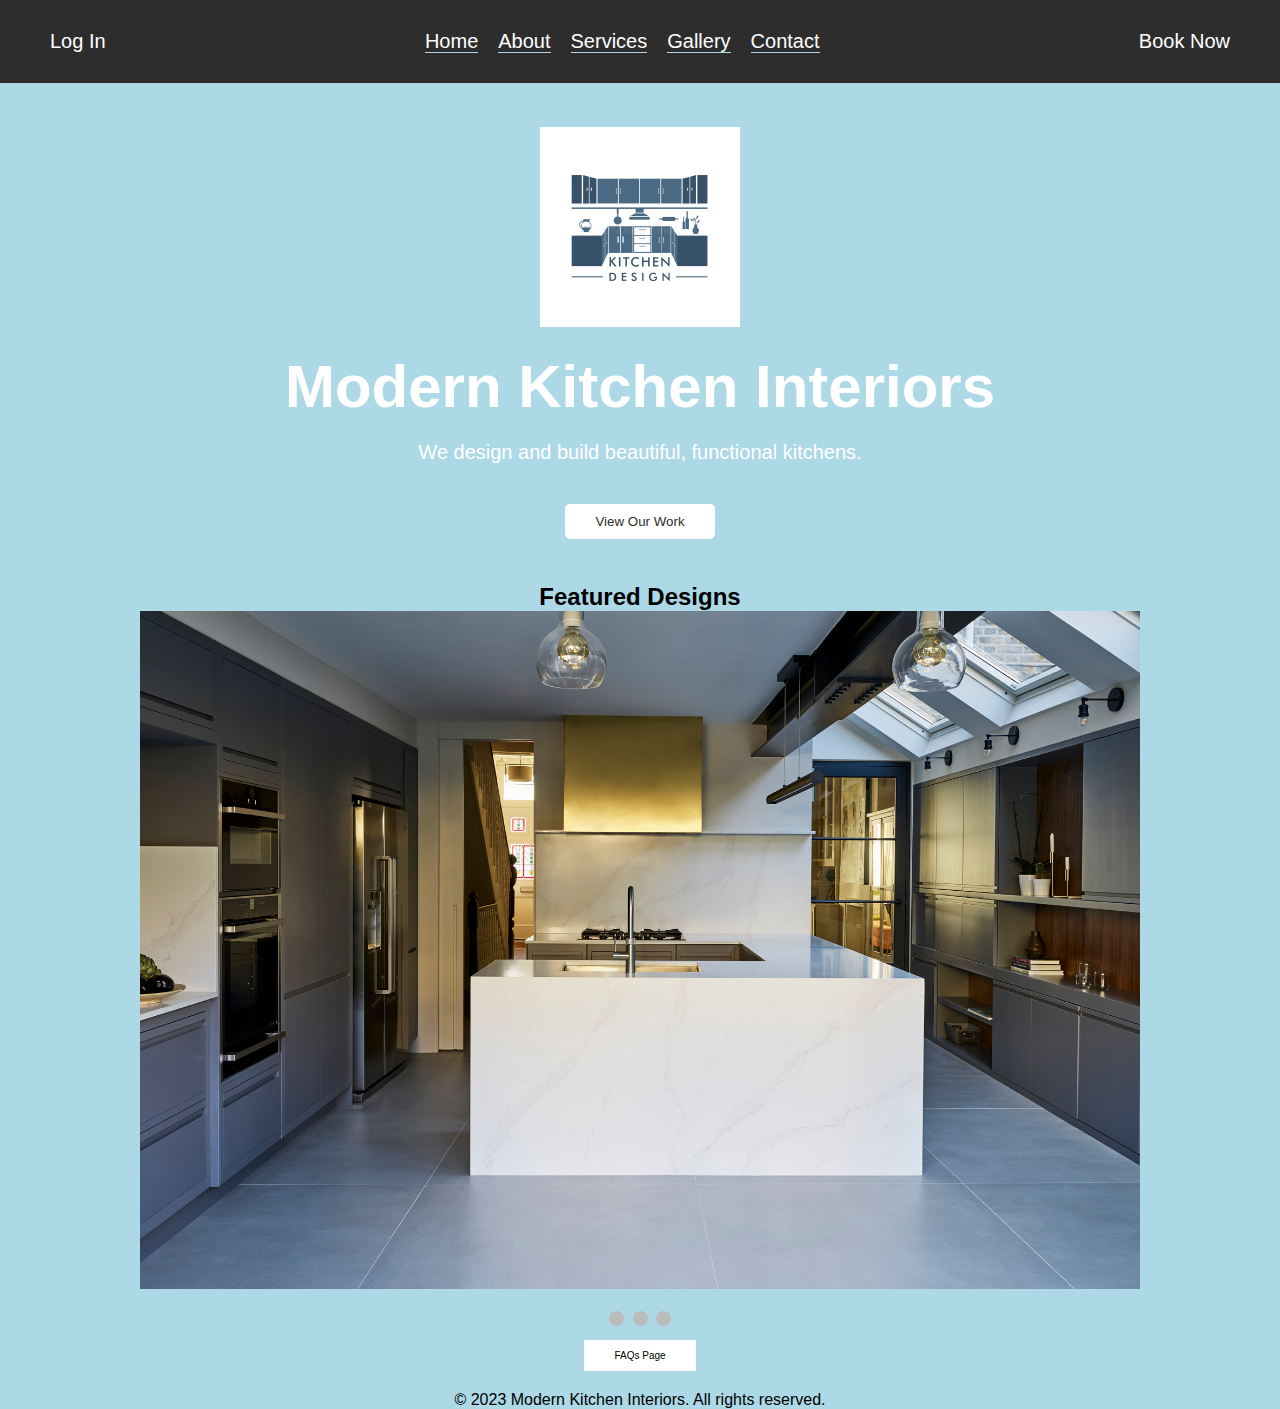
<file: index.html>
<!DOCTYPE html>
<html>
  <head>
    <style>
        
    </style>
    <link rel="shortcut icon" type="image/png" sizes="32x32" href="favicon_io_/favicon-32x32.png">
    <title>Modern Kitchen Interiors</title>
    <meta charset="UTF-8">
    <meta name="viewport" content="width=device-width, initial-scale=1.0">
    <link rel="stylesheet" href="styles.css">
  </head>
  <body>
    <header>
      <a href="login.html">
        <button class="submit" title="Log In">Log In</button>
      <nav>
        <ul>
          <li><a href="index.html">Home</a></li>
          <li><a href="about.html">About</a></li>
          <li><a href="services.html">Services</a></li>
          <li><a href="gallery.html">Gallery</a></li>
          <li><a href="contact.html">Contact</a></li>
        </ul>     
      </nav>
      <a href="bookings.html">
        <button class="submit" title="Book Now">Book Now</button>
    </a>                
    </header>
    
    <main>
      <section id="hero">
        <img src="LOGO.jpeg" width="200px" height="200px">
        <h1>Modern Kitchen Interiors</h1>
        <p>We design and build beautiful, functional kitchens.</p>
        <a href="gallery.html">
            <button class="submit" title="View Our Work">View Our Work</button>
        </a>
          
      </section>
      
      
      
      <section id="Featured">
        <h2>Featured Designs</h2>
        <!-- Slideshow container -->
<div class="slideshow-container">

  <!-- Full-width images with number and caption text -->
  <div class="mySlides fade">
    <div class="numbertext">1 / 3</div>
    <img src="Kitchen-3.jpeg" style="width: 100%;">
    
  </div>

  <div class="mySlides fade">
    <div class="numbertext">2 / 3</div>
    <img src="Kitchen-4.jpeg" style="width: 100%">
  
  </div>

  <div class="mySlides fade">
    <div class="numbertext">3 / 3</div>
    <img src="Kitchen-5.jpeg" style="width: 100%">
    
  </div>

</div>
<br>

<!-- The dots/circles -->
<div style="text-align:center">
  <span class="dot" onclick="currentSlide(1)"></span>
  <span class="dot" onclick="currentSlide(2)"></span>
  <span class="dot" onclick="currentSlide(3)"></span>
</div>

<script>
  let slideIndex = 0;
  showSlides();
  
  function showSlides() {
    let i;
    let slides = document.getElementsByClassName("mySlides");
    let dots = document.getElementsByClassName("dot");
    for (i = 0; i < slides.length; i++) {
      slides[i].style.display = "none";  
    }
    slideIndex++;
    if (slideIndex > slides.length) {slideIndex = 1}    
    for (i = 0; i < dots.length; i++) {
      dots[i].className = dots[i].className.replace(" active", "");
    }
    slides[slideIndex-1].style.display = "block";  
    dots[slideIndex-1].className += " active";
    setTimeout(showSlides, 2000); // Change image every 2 seconds
  }
  </script>
      </section>

      
      
    </main>
    
    <footer>
      <a href="faqs.html">
        <button class="submit" title="Book Now">FAQs Page</button>
    </a>  
    <p>&copy; 2023 Modern Kitchen Interiors. All rights reserved.</p>
    </footer>
  </body>
</html>
</file>
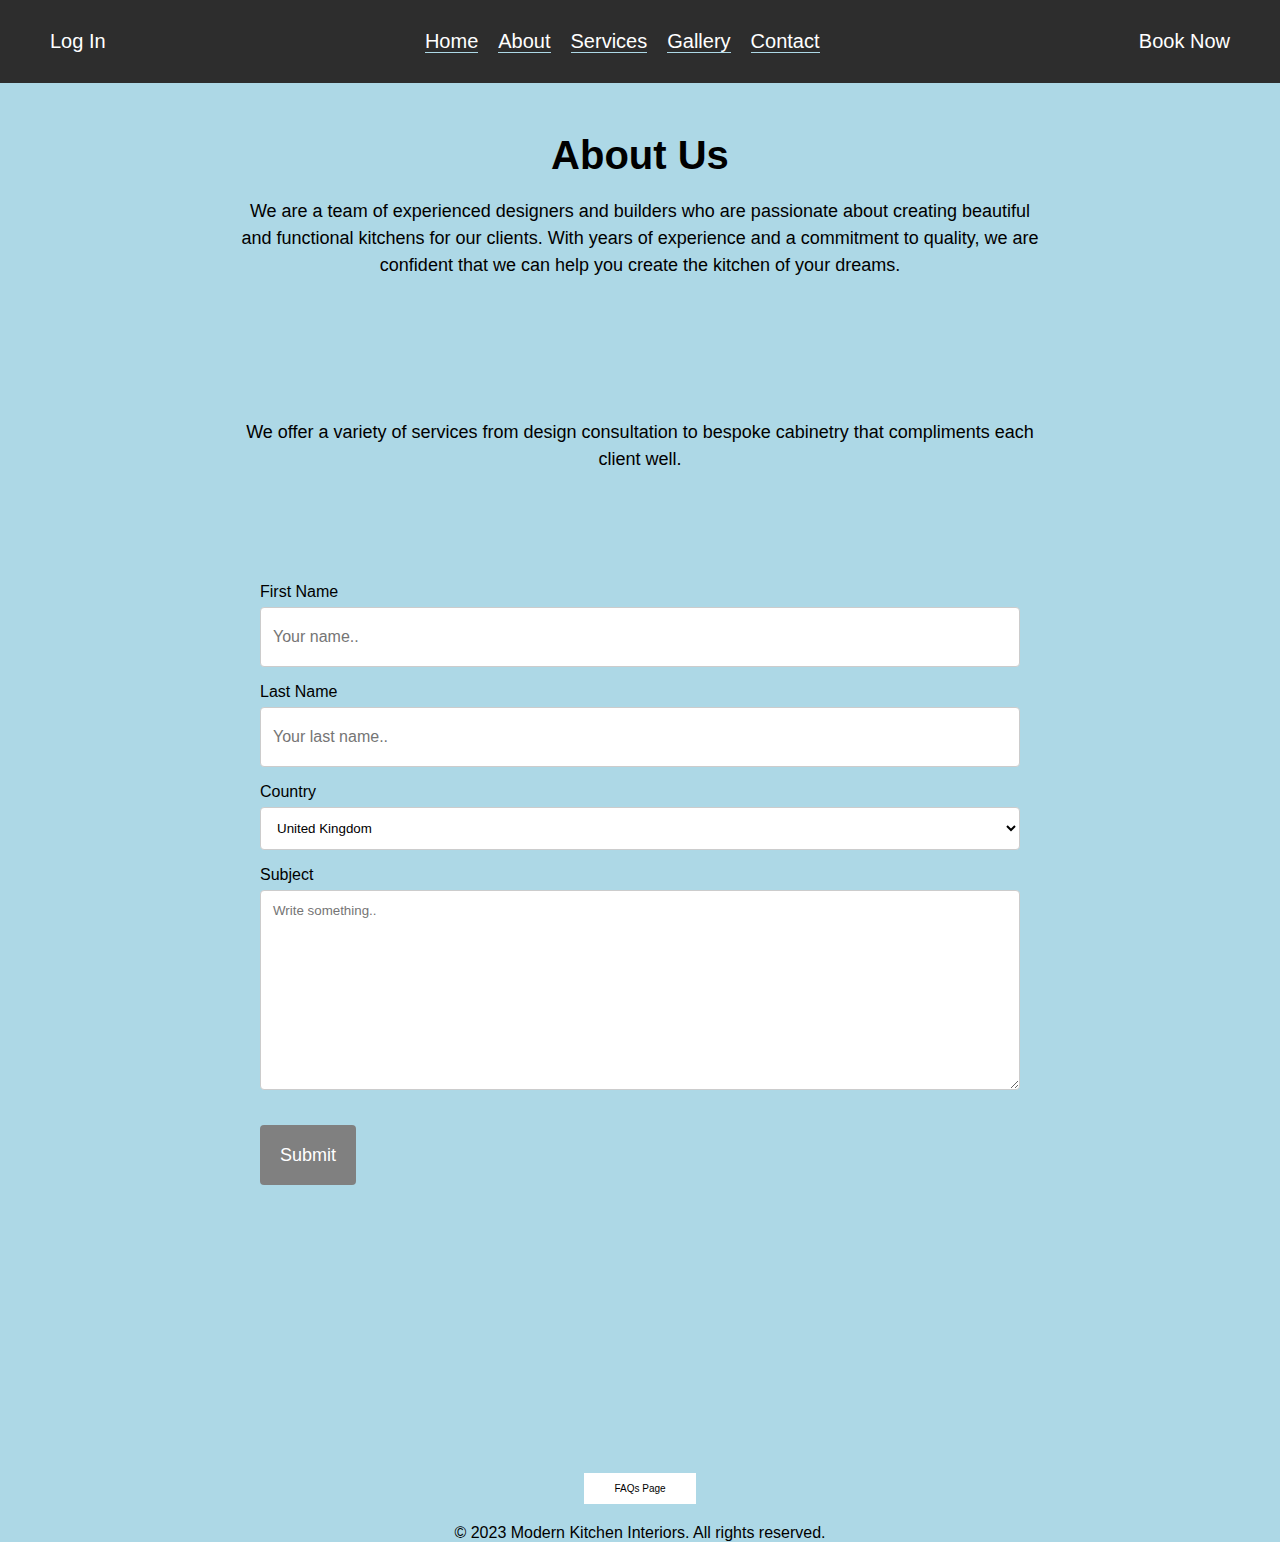
<file: about.html>
<!DOCTYPE html>
<html>
  <head>
    <link rel="shortcut icon" type="image/png" sizes="32x32" href="favicon_io_/favicon-32x32.png">
    <title>Modern Kitchen Interiors</title>
    <meta charset="UTF-8">
    <meta name="viewport" content="width=device-width, initial-scale=1.0">
    <link rel="stylesheet" href="styles.css">
  </head>
  <body>
    <header>
      <a href="login.html">
        <button class="submit" title="Log In">Log In</button>
      <nav>
        <ul>
          <li><a href="index.html">Home</a></li>
          <li><a href="about.html">About</a></li>
          <li><a href="services.html">Services</a></li>
          <li><a href="gallery.html">Gallery</a></li>
          <li><a href="contact.html">Contact</a></li>
        </ul>
      </nav>
      <a href="bookings.html">
        <button class="submit" title="Book Now">Book Now</button>
    </a>   
    </header>
    
    <main>
     
      
      <section id="about">
        <h2>About Us</h2>
        <p>We are a team of experienced designers and builders who are passionate about creating beautiful and functional kitchens for our clients. With years of experience and a commitment to quality, we are confident that we can help you create the kitchen of your dreams.</p>
      </section>

      <section id="about">
        <p>We offer a variety of services from design consultation to bespoke cabinetry that compliments each client well.</p>
      </section>


      
      
      
      <section id="contact">
        <div class="container">
          <form action="form-sub.html">
        
            <label for="fname">First Name</label>
            <input type="text" id="fname" name="firstname" placeholder="Your name..">
        
            <label for="lname">Last Name</label>
            <input type="text" id="lname" name="lastname" placeholder="Your last name..">
        
            <label for="country">Country</label>
            <select id="country" name="country">
              <option value="uk">United Kingdom</option>
              <option value="australia">Australia</option>
              <option value="canada">Canada</option>
            </select>
        
            <label for="subject">Subject</label>
            <textarea id="subject" name="subject" placeholder="Write something.." style="height:200px"></textarea>
        
            <input type="submit" value="Submit">
        
          </form>
        </div>
      </section>
    </main>
    
    <footer>
      <a href="faqs.html">
        <button class="submit" title="Book Now">FAQs Page</button>
    </a>  
    <p>&copy; 2023 Modern Kitchen Interiors. All rights reserved.</p>
    </footer>
  </body>
</html>
</file>
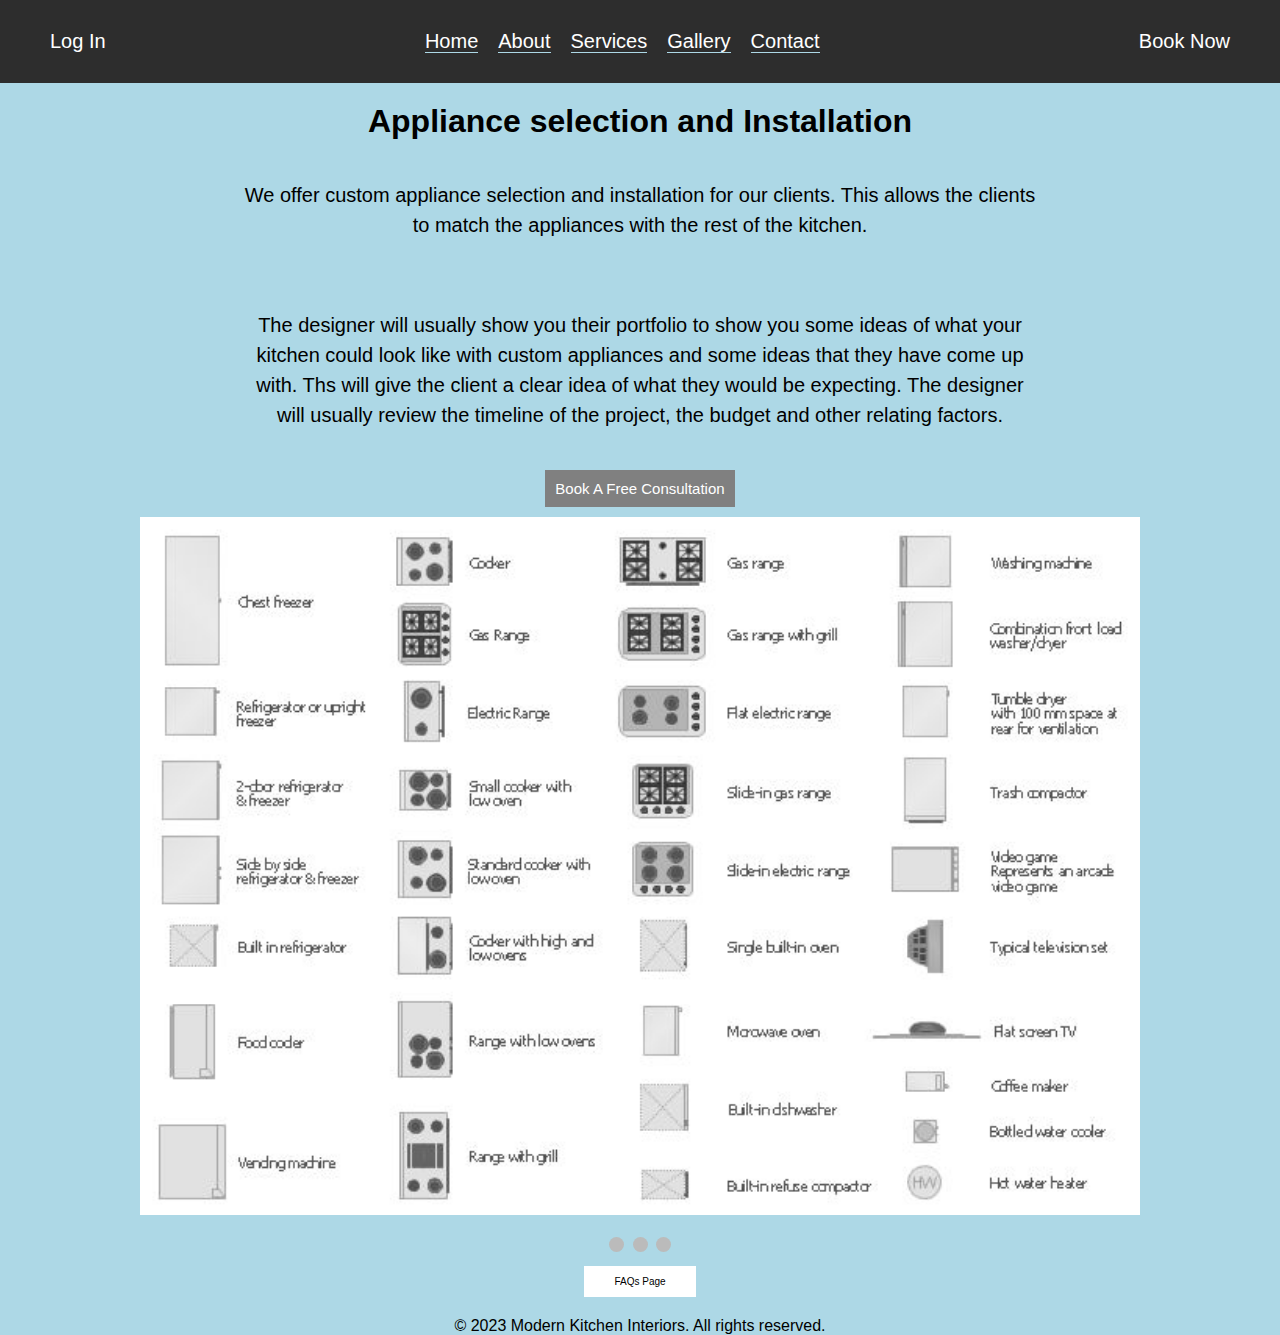
<file: appliance.html>
<!DOCTYPE html>
<html>
  <head>
    <link rel="shortcut icon" type="image/png" sizes="32x32" href="favicon_io_/favicon-32x32.png">
    <style>
        
    </style>
    <link rel="shortcut icon" type="image/png" sizes="32x32" href="favicon_io /favicon-32x32.png">
    <link rel="stylesheet" href="https://cdnjs.cloudflare.com/ajax/libs/fontawesome/5.15.3/css/all.min.css">
    <title>Modern Kitchen Interiors</title>
    <meta charset="UTF-8">
    <meta name="viewport" content="width=device-width, initial-scale=1.0">
    <link rel="stylesheet" href="styles.css">
  </head>
  <body>
    <header>
      <a href="login.html">
        <button class="submit" title="Log In">Log In</button>
      <nav>
        <ul>
          <li><a href="index.html">Home</a></li>
          <li><a href="about.html">About</a></li>
          <li><a href="services.html">Services</a></li>
          <li><a href="gallery.html">Gallery</a></li>
          <li><a href="contact.html">Contact</a></li>
        </ul>     
      </nav>
      <a href="bookings.html">
        <button class="submit" title="Book Now">Book Now</button>
    </a>                
    </header>

  
    
    <main>
       
        <section id="appliance">
            <h1>Appliance selection and Installation</h1>
            <p>We offer custom appliance selection and installation for our clients. This allows the clients to match the appliances with the rest of the kitchen. </p>
            <p><br>The designer will usually show you their portfolio to show you some ideas of what your kitchen could look like with custom appliances and some ideas that they have come up with. Ths will give the client a clear idea of what they would be expecting. The designer will usually review the timeline of the project, the budget and other relating factors. </br></p>

            <a href="bookings.html">
              <button class="submit" title="Book a Free Consultation">Book A Free Consultation</button>
          </a>  

          <section id="Featured-Design">

            <!-- Slideshow container -->
    <div class="slideshow-container">
    
      <!-- Full-width images with number and caption text -->
      <div class="mySlides fade">
        <div class="numbertext">1 / 3</div>
        <img src="featured-design-10.jpg" style="width: 100%;">
        
      </div>
    
      <div class="mySlides fade">
        <div class="numbertext">2 / 3</div>
        <img src="featured-design-11.jpg" style="width: 100%">
      
      </div>
    
      <div class="mySlides fade">
        <div class="numbertext">3 / 3</div>
        <img src="featured-design-12.jpg" style="width: 100%">
        
      </div>
    
    </div>
    <br>
    
    <!-- The dots/circles -->
    <div style="text-align:center">
      <span class="dot" onclick="currentSlide(1)"></span>
      <span class="dot" onclick="currentSlide(2)"></span>
      <span class="dot" onclick="currentSlide(3)"></span>
    </div>
    
    <script>
      let slideIndex = 0;
      showSlides();
      
      function showSlides() {
        let i;
        let slides = document.getElementsByClassName("mySlides");
        let dots = document.getElementsByClassName("dot");
        for (i = 0; i < slides.length; i++) {
          slides[i].style.display = "none";  
        }
        slideIndex++;
        if (slideIndex > slides.length) {slideIndex = 1}    
        for (i = 0; i < dots.length; i++) {
          dots[i].className = dots[i].className.replace(" active", "");
        }
        slides[slideIndex-1].style.display = "block";  
        dots[slideIndex-1].className += " active";
        setTimeout(showSlides, 2000); // Change image every 2 seconds
      }
      </script>
          </section>

      
          
        </section>
        

      
      
      
     

      

      
      
    </main>
    
    <footer>
      <a href="faqs.html">
        <button class="submit" title="Book Now">FAQs Page</button>
    </a>  
    <p>&copy; 2023 Modern Kitchen Interiors. All rights reserved.</p>
    </footer>
  </body>
</html>
</file>
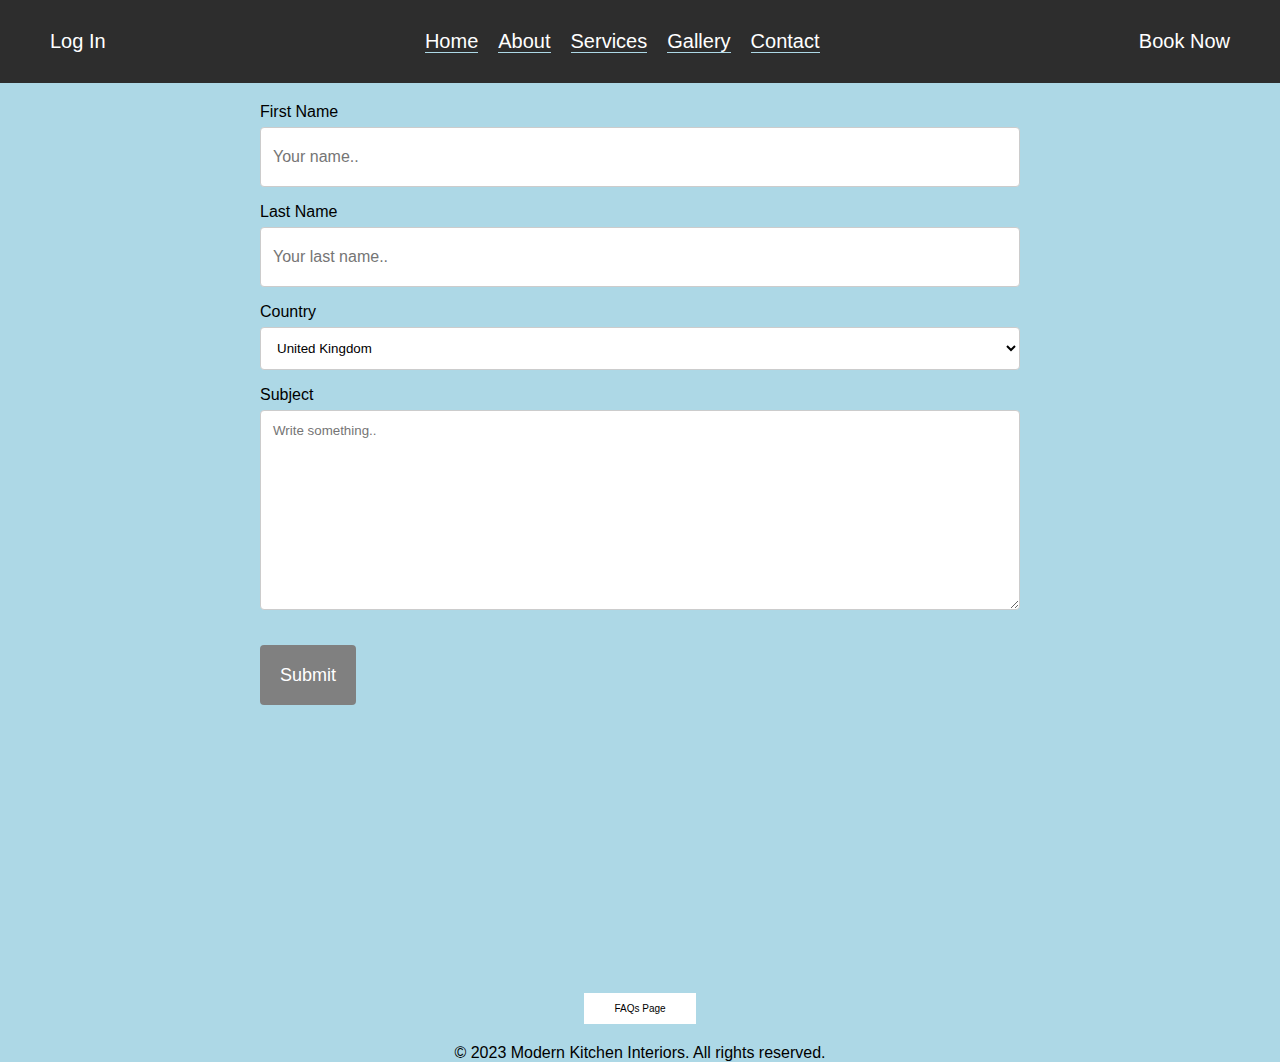
<file: bookings.html>
<!DOCTYPE html>
<html>
  <head>
    <link rel="shortcut icon" type="image/png" sizes="32x32" href="favicon_io_/favicon-32x32.png">
    <title>Modern Kitchen Interiors</title>
    <meta charset="UTF-8">
    <meta name="viewport" content="width=device-width, initial-scale=1.0">
    <link rel="stylesheet" href="styles.css">
  </head>
  <body>
    <header>
      <a href="login.html">
        <button class="submit" title="Log In">Log In</button>
      <nav>
        <ul>
          <li><a href="index.html">Home</a></li>
          <li><a href="about.html">About</a></li>
          <li><a href="services.html">Services</a></li>
          <li><a href="gallery.html">Gallery</a></li>
          <li><a href="contact.html">Contact</a></li>
        </ul>
      </nav>
      <a href="bookings.html">
        <button class="submit" title="Book Now">Book Now</button>
    </a>   
    </header>
    
    <main>
      <section id="contact">
        <div class="container">
          <form action="form-sub.html">
        
            <label for="fname">First Name</label>
            <input type="text" id="fname" name="firstname" placeholder="Your name..">
        
            <label for="lname">Last Name</label>
            <input type="text" id="lname" name="lastname" placeholder="Your last name..">
        
            <label for="country">Country</label>
            <select id="country" name="country">
              <option value="uk">United Kingdom</option>
              <option value="australia">Australia</option>
              <option value="canada">Canada</option>
            </select>
        
            <label for="subject">Subject</label>
            <textarea id="subject" name="subject" placeholder="Write something.." style="height:200px"></textarea>
            
            <input type="submit" value="Submit">
      </section>
    </main>
    
    <footer>
      <a href="faqs.html">
        <button class="submit" title="Book Now">FAQs Page</button>
    </a>    
    <p>&copy; 2023 Modern Kitchen Interiors. All rights reserved.</p>                                                                                                               
    </footer>
  </body>
</html>
</file>
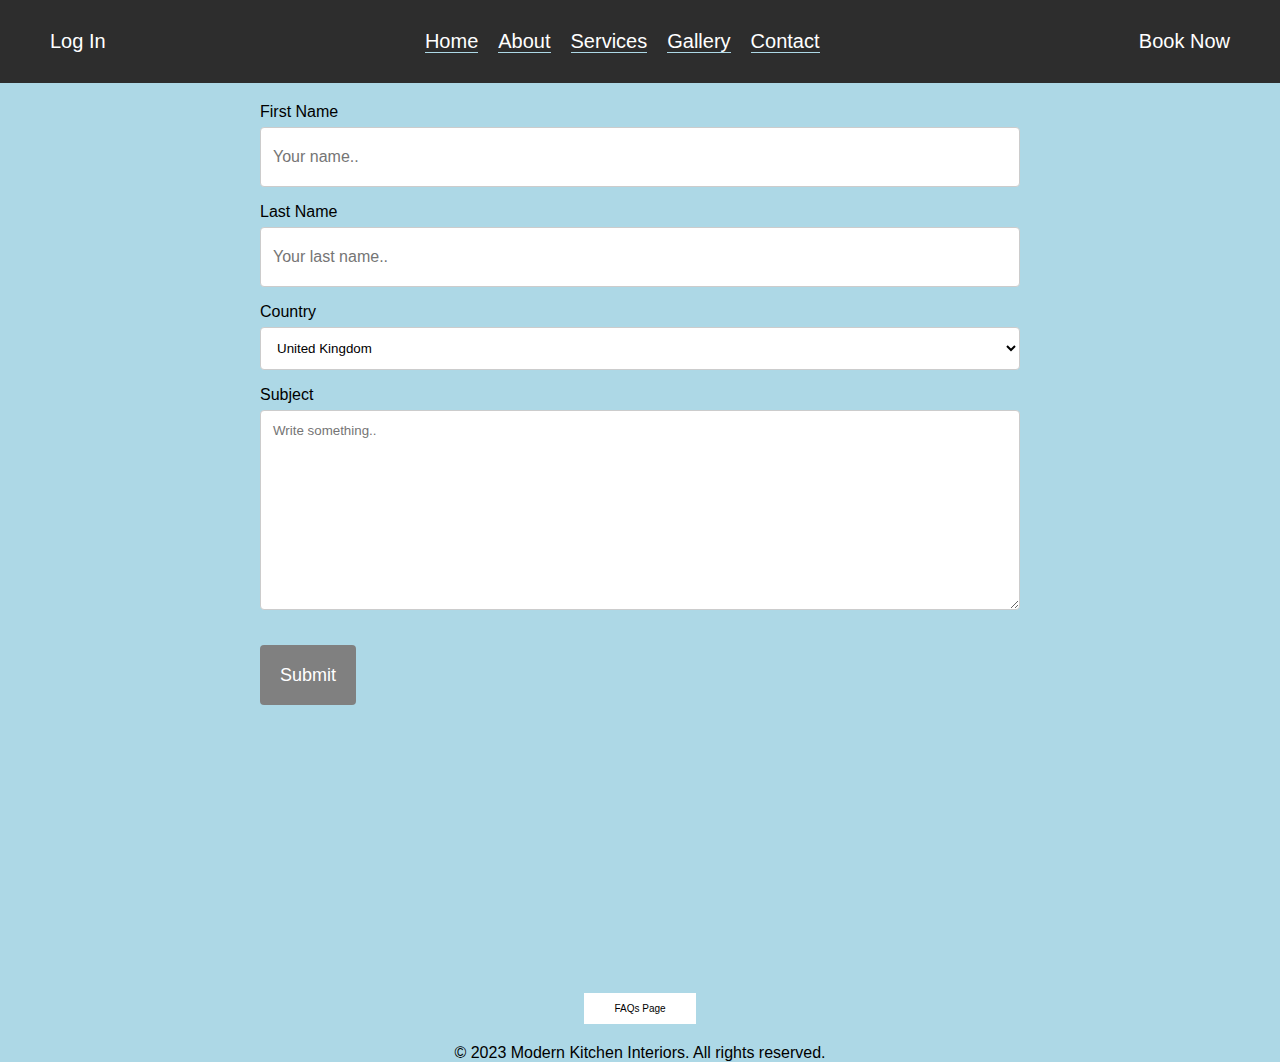
<file: contact.html>
<!DOCTYPE html>
<html>
  <head>
    <link rel="shortcut icon" type="image/png" sizes="32x32" href="favicon_io_/favicon-32x32.png">
    <title>Modern Kitchen Interiors</title>
    <meta charset="UTF-8">
    <meta name="viewport" content="width=device-width, initial-scale=1.0">
    <link rel="stylesheet" href="styles.css">
  </head>
  <body>
    <header>
      <a href="login.html">
        <button class="submit" title="Log In">Log In</button>
      <nav>
        <ul>
          <li><a href="index.html">Home</a></li>
          <li><a href="about.html">About</a></li>
          <li><a href="services.html">Services</a></li>
          <li><a href="gallery.html">Gallery</a></li>
          <li><a href="contact.html">Contact</a></li>
        </ul>     
      </nav>
      <a href="bookings.html">
        <button class="submit" title="Book Now">Book Now</button>
    </a>                
    </header>
    <section id="contact">
      <div class="container">
        <form action="form-sub.html">
      
          <label for="fname">First Name</label>
          <input type="text" id="fname" name="firstname" placeholder="Your name..">
      
          <label for="lname">Last Name</label>
          <input type="text" id="lname" name="lastname" placeholder="Your last name..">
      
          <label for="country">Country</label>
          <select id="country" name="country">
            <option value="uk">United Kingdom</option>
            <option value="australia">Australia</option>
            <option value="canada">Canada</option>
          </select>
      
          <label for="subject">Subject</label>
          <textarea id="subject" name="subject" placeholder="Write something.." style="height:200px"></textarea>
         
          <input type="submit" value="Submit">

      
        </form>
      </div>
    </section>
    
         



    
    <footer>
      <a href="faqs.html">
        <button class="submit" title="Book Now">FAQs Page</button>
    </a>  
    <p>&copy; 2023 Modern Kitchen Interiors. All rights reserved.</p>
    </footer>
  </body>
</html>
</file>
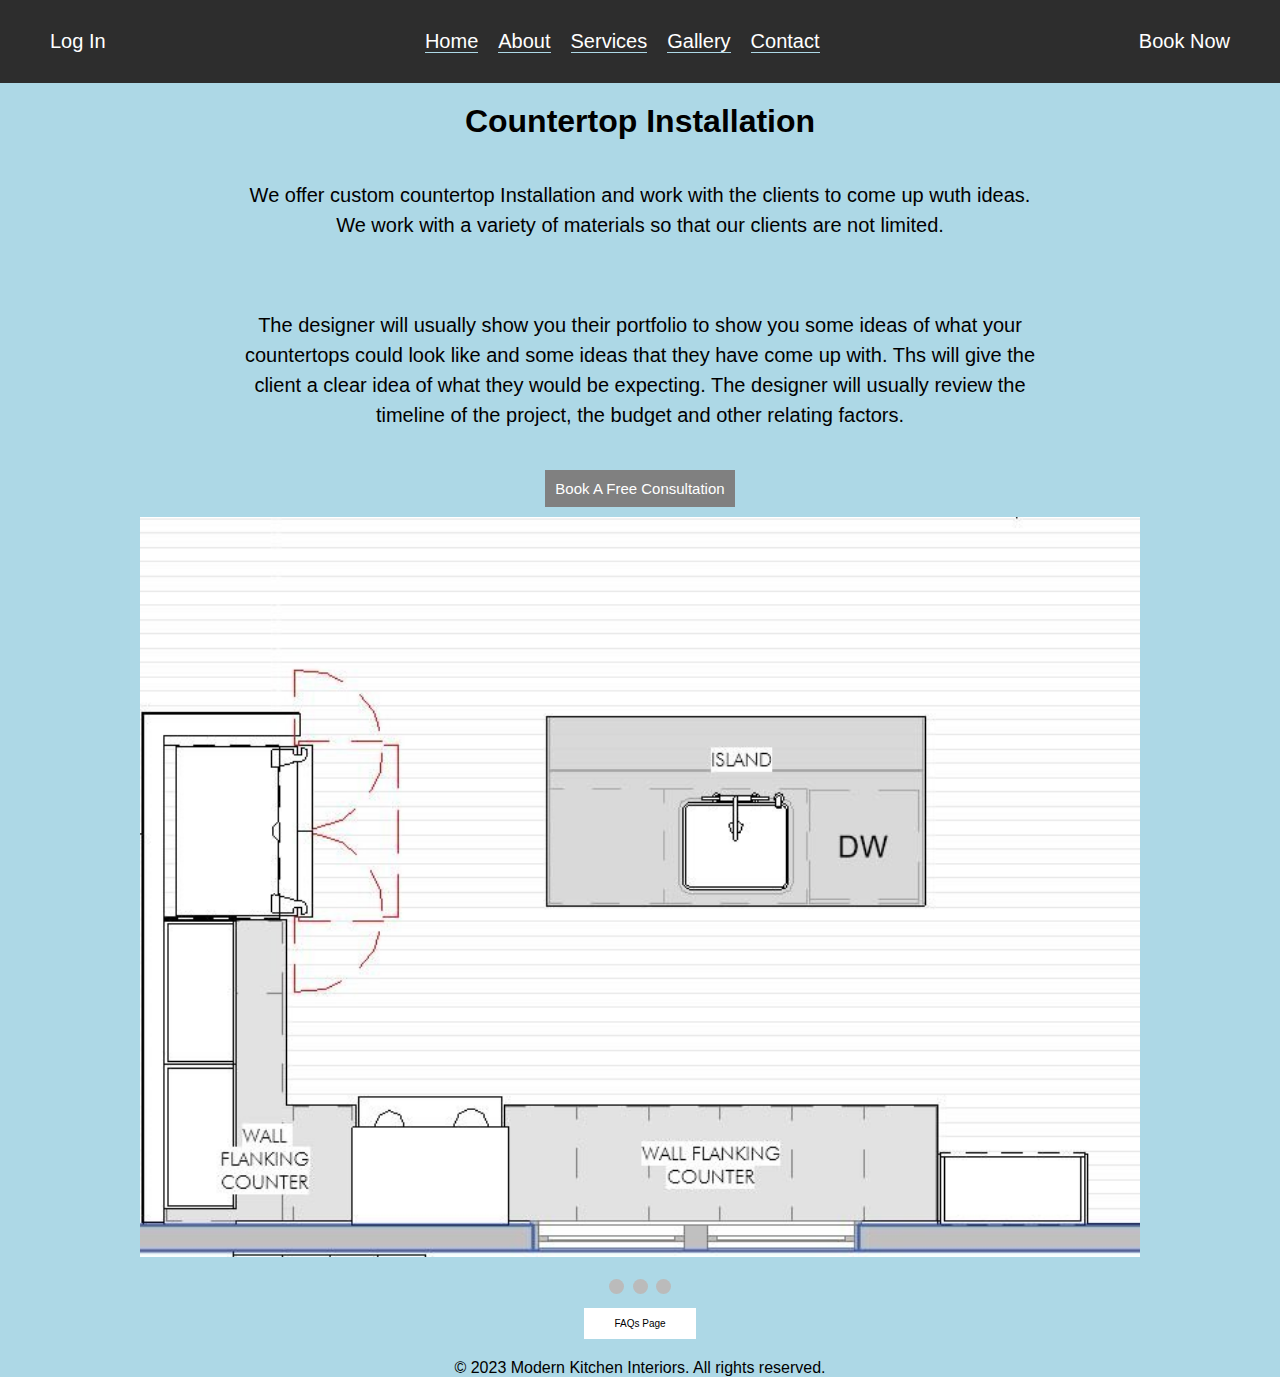
<file: countertop-installation.html>
<!DOCTYPE html>
<html>
  <head>
    <link rel="shortcut icon" type="image/png" sizes="32x32" href="favicon_io_/favicon-32x32.png">
    <style>
        
    </style>
    <link rel="shortcut icon" type="image/png" sizes="32x32" href="favicon_io /favicon-32x32.png">
    <link rel="stylesheet" href="https://cdnjs.cloudflare.com/ajax/libs/fontawesome/5.15.3/css/all.min.css">
    <title>Modern Kitchen Interiors</title>
    <meta charset="UTF-8">
    <meta name="viewport" content="width=device-width, initial-scale=1.0">
    <link rel="stylesheet" href="styles.css">
  </head>
  <body>
    <header>
      <a href="login.html">
        <button class="submit" title="Log In">Log In</button>
      <nav>
        <ul>
          <li><a href="index.html">Home</a></li>
          <li><a href="about.html">About</a></li>
          <li><a href="services.html">Services</a></li>
          <li><a href="gallery.html">Gallery</a></li>
          <li><a href="contact.html">Contact</a></li>
        </ul>     
      </nav>
      <a href="bookings.html">
        <button class="submit" title="Book Now">Book Now</button>
    </a>                
    </header>

  
    
    <main>
       
        <section id="countertop">
            <h1>Countertop Installation</h1>
            <p>We offer custom countertop Installation and work with the clients to come up wuth ideas. We work with a variety of materials so that our clients are not limited.</p>
            <p><br>The designer will usually show you their portfolio to show you some ideas of what your countertops could look like and some ideas that they have come up with. Ths will give the client a clear idea of what they would be expecting. The designer will usually review the timeline of the project, the budget and other relating factors. </br></p>

            <a href="bookings.html">
              <button class="submit" title="Book a Free Consultation">Book A Free Consultation</button>
          </a>  

          <section id="Featured-Design">

            <!-- Slideshow container -->
    <div class="slideshow-container">
    
      <!-- Full-width images with number and caption text -->
      <div class="mySlides fade">
        <div class="numbertext">1 / 3</div>
        <img src="featured-design-7.jpg" style="width: 100%;">
        
      </div>
    
      <div class="mySlides fade">
        <div class="numbertext">2 / 3</div>
        <img src="featured-design-8.jpg" style="width: 100%">
      
      </div>
    
      <div class="mySlides fade">
        <div class="numbertext">3 / 3</div>
        <img src="featured-design-9.jpg" style="width: 100%">
        
      </div>
    
    </div>
    <br>
    
    <!-- The dots/circles -->
    <div style="text-align:center">
      <span class="dot" onclick="currentSlide(1)"></span>
      <span class="dot" onclick="currentSlide(2)"></span>
      <span class="dot" onclick="currentSlide(3)"></span>
    </div>
    
    <script>
      let slideIndex = 0;
      showSlides();
      
      function showSlides() {
        let i;
        let slides = document.getElementsByClassName("mySlides");
        let dots = document.getElementsByClassName("dot");
        for (i = 0; i < slides.length; i++) {
          slides[i].style.display = "none";  
        }
        slideIndex++;
        if (slideIndex > slides.length) {slideIndex = 1}    
        for (i = 0; i < dots.length; i++) {
          dots[i].className = dots[i].className.replace(" active", "");
        }
        slides[slideIndex-1].style.display = "block";  
        dots[slideIndex-1].className += " active";
        setTimeout(showSlides, 2000); // Change image every 2 seconds
      }
      </script>
          </section>

      
          
        </section>
        

      
      
      
     

      

      
      
    </main>
    
    <footer>
      <a href="faqs.html">
        <button class="submit" title="Book Now">FAQs Page</button>
    </a>  
    <p>&copy; 2023 Modern Kitchen Interiors. All rights reserved.</p>
    </footer>
  </body>
</html>
</file>
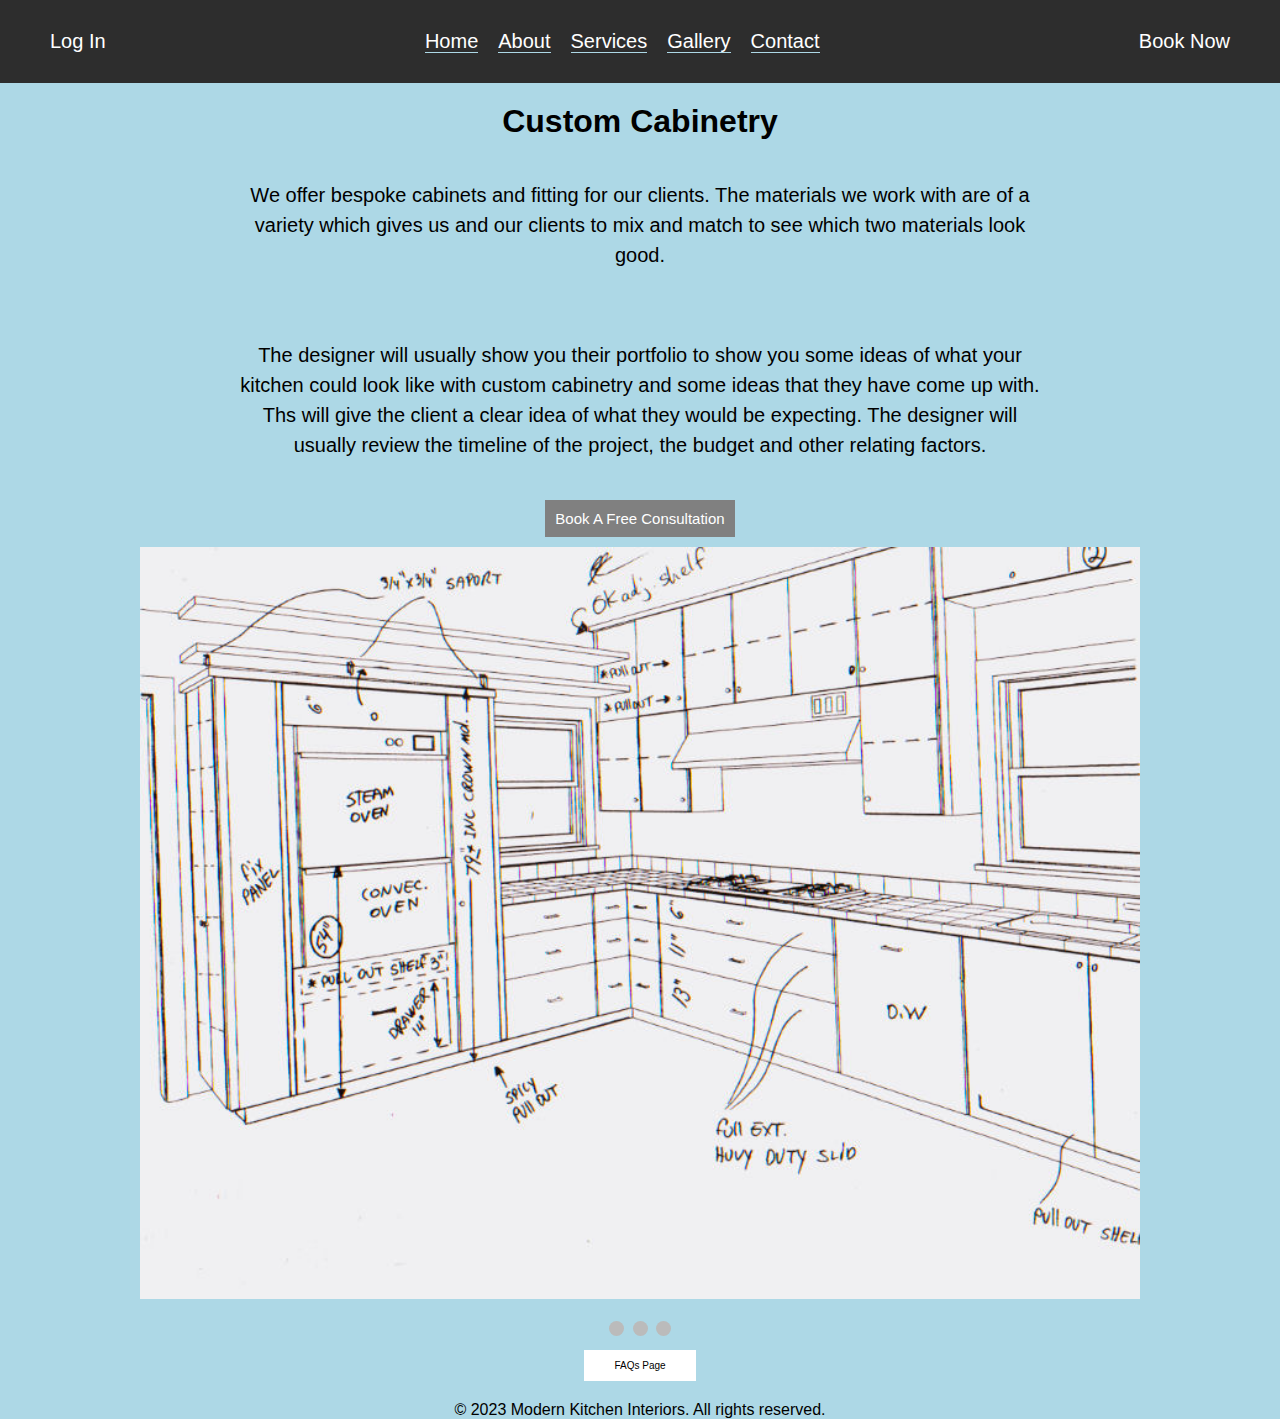
<file: custom-cabinetry.html>
<!DOCTYPE html>
<html>
  <head>
    <link rel="shortcut icon" type="image/png" sizes="32x32" href="favicon_io_/favicon-32x32.png">
    <style>
        
    </style>
    <link rel="shortcut icon" type="image/png" sizes="32x32" href="favicon_io /favicon-32x32.png">
    <link rel="stylesheet" href="https://cdnjs.cloudflare.com/ajax/libs/fontawesome/5.15.3/css/all.min.css">
    <title>Modern Kitchen Interiors</title>
    <meta charset="UTF-8">
    <meta name="viewport" content="width=device-width, initial-scale=1.0">
    <link rel="stylesheet" href="styles.css">
  </head>
  <body>
    <header>
      <a href="login.html">
        <button class="submit" title="Log In">Log In</button>
      <nav>
        <ul>
          <li><a href="index.html">Home</a></li>
          <li><a href="about.html">About</a></li>
          <li><a href="services.html">Services</a></li>
          <li><a href="gallery.html">Gallery</a></li>
          <li><a href="contact.html">Contact</a></li>
        </ul>     
      </nav>
      <a href="bookings.html">
        <button class="submit" title="Book Now">Book Now</button>
    </a>                
    </header>

  
    
    <main>
       
        <section id="custom">
            <h1>Custom Cabinetry</h1>
            <p>We offer bespoke cabinets and fitting for our clients. The materials we work with are of a variety which gives us and our clients to mix and match to see which two materials look good. </p>
            <p><br>The designer will usually show you their portfolio to show you some ideas of what your kitchen could look like with custom cabinetry and some ideas that they have come up with. Ths will give the client a clear idea of what they would be expecting. The designer will usually review the timeline of the project, the budget and other relating factors. </br></p>

            <a href="bookings.html">
              <button class="submit" title="Book a Free Consultation">Book A Free Consultation</button>
          </a>  

          <section id="Featured-Design">

            <!-- Slideshow container -->
    <div class="slideshow-container">
    
      <!-- Full-width images with number and caption text -->
      <div class="mySlides fade">
        <div class="numbertext">1 / 3</div>
        <img src="featured-design-4.jpg" style="width: 100%;">
        
      </div>
    
      <div class="mySlides fade">
        <div class="numbertext">2 / 3</div>
        <img src="featured-design-5.jpg" style="width: 100%">
      
      </div>
    
      <div class="mySlides fade">
        <div class="numbertext">3 / 3</div>
        <img src="featured-design-6.jpg" style="width: 100%">
        
      </div>
    
    </div>
    <br>
    
    <!-- The dots/circles -->
    <div style="text-align:center">
      <span class="dot" onclick="currentSlide(1)"></span>
      <span class="dot" onclick="currentSlide(2)"></span>
      <span class="dot" onclick="currentSlide(3)"></span>
    </div>
    
    <script>
      let slideIndex = 0;
      showSlides();
      
      function showSlides() {
        let i;
        let slides = document.getElementsByClassName("mySlides");
        let dots = document.getElementsByClassName("dot");
        for (i = 0; i < slides.length; i++) {
          slides[i].style.display = "none";  
        }
        slideIndex++;
        if (slideIndex > slides.length) {slideIndex = 1}    
        for (i = 0; i < dots.length; i++) {
          dots[i].className = dots[i].className.replace(" active", "");
        }
        slides[slideIndex-1].style.display = "block";  
        dots[slideIndex-1].className += " active";
        setTimeout(showSlides, 2000); // Change image every 2 seconds
      }
      </script>
          </section>

      
          
        </section>
        

      
      
      
     

      

      
      
    </main>
    
    <footer>
      <a href="faqs.html">
        <button class="submit" title="Book Now">FAQs Page</button>
    </a>  
    <p>&copy; 2023 Modern Kitchen Interiors. All rights reserved.</p>
    </footer>
  </body>
</html>
</file>
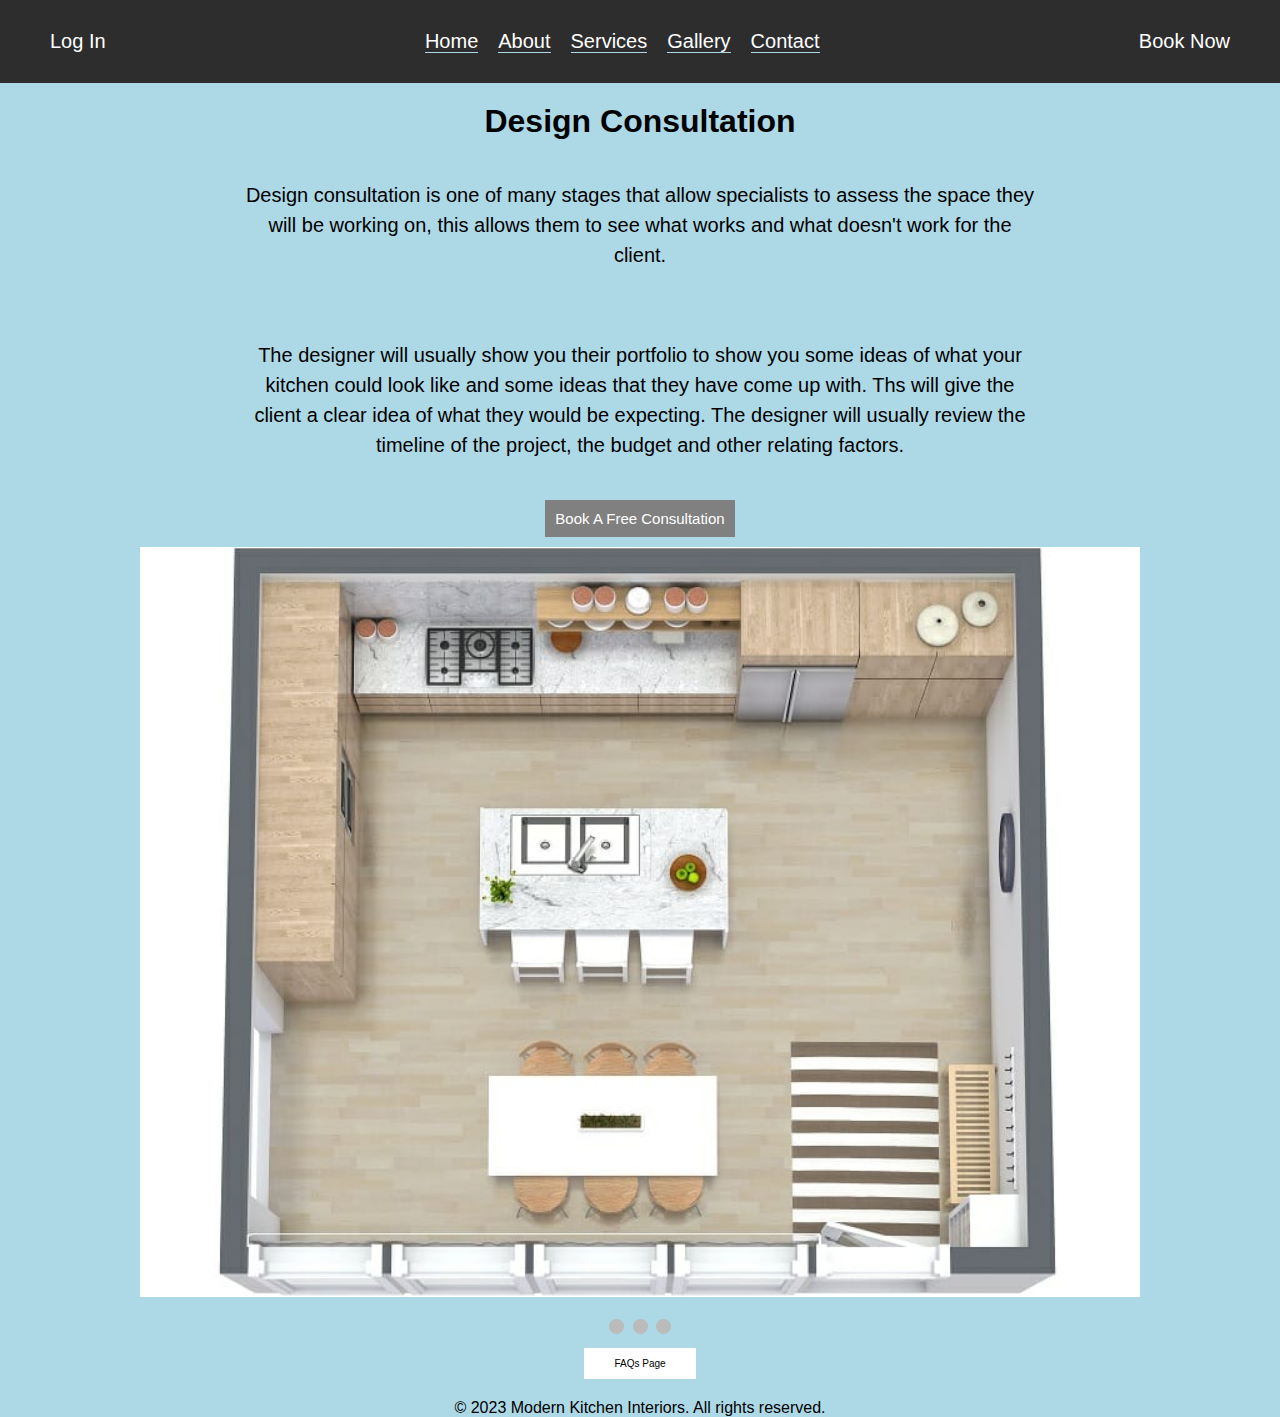
<file: design-consultation.html>
<!DOCTYPE html>
<html>
  <head>
    <link rel="shortcut icon" type="image/png" sizes="32x32" href="favicon_io_/favicon-32x32.png">
    <style>
        
    </style>
    <link rel="shortcut icon" type="image/png" sizes="32x32" href="favicon_io /favicon-32x32.png">
    <link rel="stylesheet" href="https://cdnjs.cloudflare.com/ajax/libs/fontawesome/5.15.3/css/all.min.css">
    <title>Modern Kitchen Interiors</title>
    <meta charset="UTF-8">
    <meta name="viewport" content="width=device-width, initial-scale=1.0">
    <link rel="stylesheet" href="styles.css">
  </head>
  <body>
    <header>
      <a href="login.html">
        <button class="submit" title="Log In">Log In</button>
      <nav>
        <ul>
          <li><a href="index.html">Home</a></li>
          <li><a href="about.html">About</a></li>
          <li><a href="services.html">Services</a></li>
          <li><a href="gallery.html">Gallery</a></li>
          <li><a href="contact.html">Contact</a></li>
        </ul>     
      </nav>
      <a href="bookings.html">
        <button class="submit" title="Book Now">Book Now</button>
    </a>                
    </header>

  
    
    <main>
       
        <section id="design">
            <h1>Design Consultation</h1>
            <p>Design consultation is one of many stages that allow specialists to assess the space they will be working on, this allows them to see what works and what doesn't work for the client. </p>
            <p><br>The designer will usually show you their portfolio to show you some ideas of what your kitchen could look like and some ideas that they have come up with. Ths will give the client a clear idea of what they would be expecting. The designer will usually review the timeline of the project, the budget and other relating factors. </br></p>

            <a href="bookings.html">
              <button class="submit" title="Book a Free Consultation">Book A Free Consultation</button>
          </a>  

          <section id="Featured-Design">

            <!-- Slideshow container -->
    <div class="slideshow-container">
    
      <!-- Full-width images with number and caption text -->
      <div class="mySlides fade">
        <div class="numbertext">1 / 3</div>
        <img src="featured-design-1.jpg" style="width: 100%;">
        
      </div>
    
      <div class="mySlides fade">
        <div class="numbertext">2 / 3</div>
        <img src="featured-design-2.jpg" style="width: 100%">
      
      </div>
    
      <div class="mySlides fade">
        <div class="numbertext">3 / 3</div>
        <img src="featured-design-3.jpg" style="width: 100%">
        
      </div>
    
    </div>
    <br>
    
    <!-- The dots/circles -->
    <div style="text-align:center">
      <span class="dot" onclick="currentSlide(1)"></span>
      <span class="dot" onclick="currentSlide(2)"></span>
      <span class="dot" onclick="currentSlide(3)"></span>
    </div>
    
    <script>
      let slideIndex = 0;
      showSlides();
      
      function showSlides() {
        let i;
        let slides = document.getElementsByClassName("mySlides");
        let dots = document.getElementsByClassName("dot");
        for (i = 0; i < slides.length; i++) {
          slides[i].style.display = "none";  
        }
        slideIndex++;
        if (slideIndex > slides.length) {slideIndex = 1}    
        for (i = 0; i < dots.length; i++) {
          dots[i].className = dots[i].className.replace(" active", "");
        }
        slides[slideIndex-1].style.display = "block";  
        dots[slideIndex-1].className += " active";
        setTimeout(showSlides, 2000); // Change image every 2 seconds
      }
      </script>
          </section>

      
          
        </section>
        

      
      
      
     

      

      
      
    </main>
    
    <footer>
      <a href="faqs.html">
        <button class="submit" title="Book Now">FAQs Page</button>
    </a>  
    <p>&copy; 2023 Modern Kitchen Interiors. All rights reserved.</p>
    </footer>
  </body>
</html>
</file>
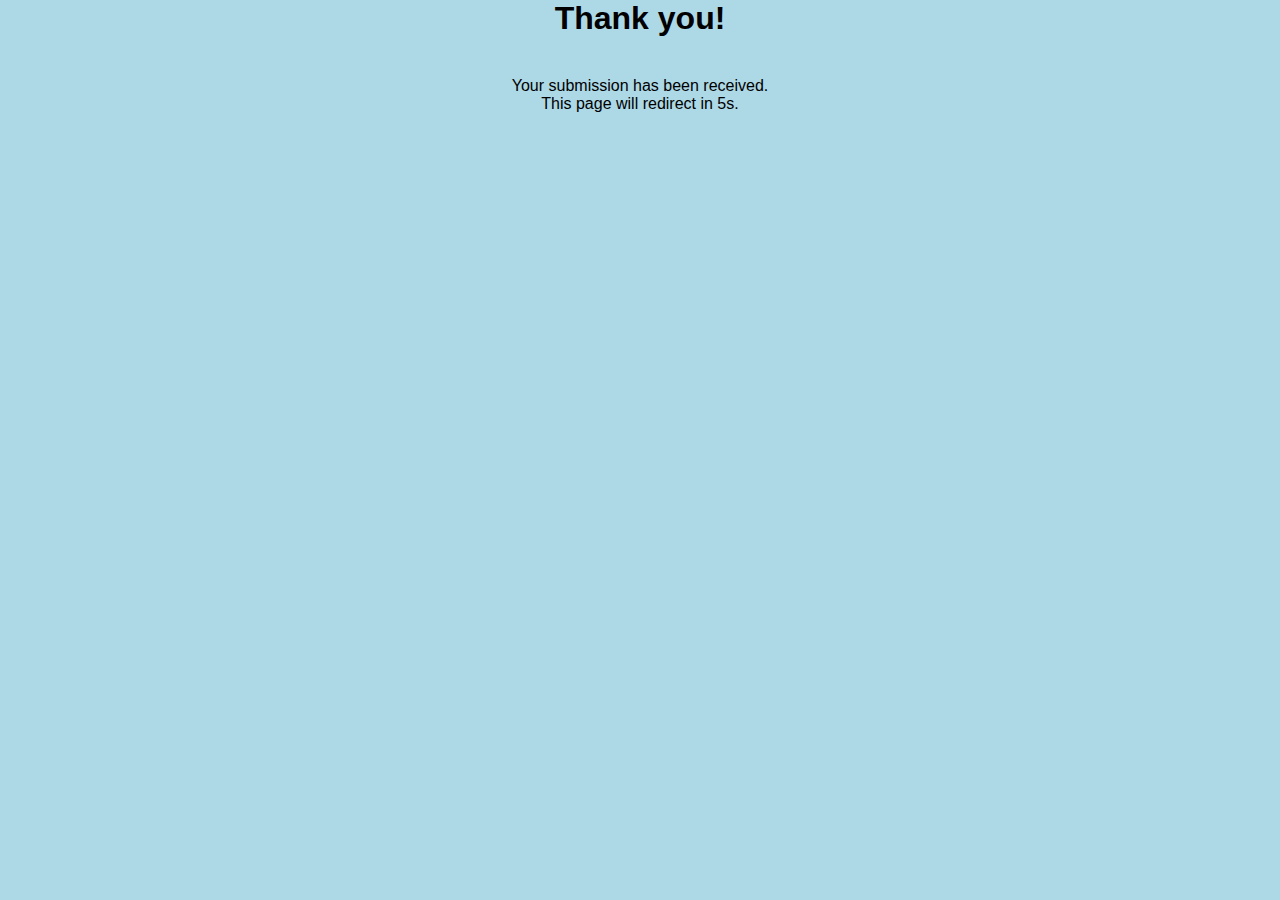
<file: form-sub.html>
<!DOCTYPE html>
<html>
  <head>
    <link rel="shortcut icon" type="image/png" sizes="32x32" href="favicon_io_/favicon-32x32.png">
    <title>Modern Kitchen Interiors</title>
    <meta charset="UTF-8">
    <meta name="viewport" content="width=device-width, initial-scale=1.0">
    <link rel="stylesheet" href="styles.css">
  </head>
  <body>
    
    <main>
        <div style="text-align:center;">
            <h1>Thank you!</h1>
            <p>Your submission has been received.</p>
            <p>This page will redirect in <span id="timer"></span>s.</p>
        </div>
        <script type="text/javascript">
            var count = 5; // The delay in seconds before redirecting.
            var redirect = "index.html"; // The redirection's landing page.
            
            function countDown() {
                if(count >= 0){
                    document.getElementById("timer").innerHTML = count--;
                    setTimeout("countDown()", 1000);
                }else{
                    window.location.href = redirect;
                }
            }
            countDown();
        </script>
    </main>
  </body>
</html>
</file>
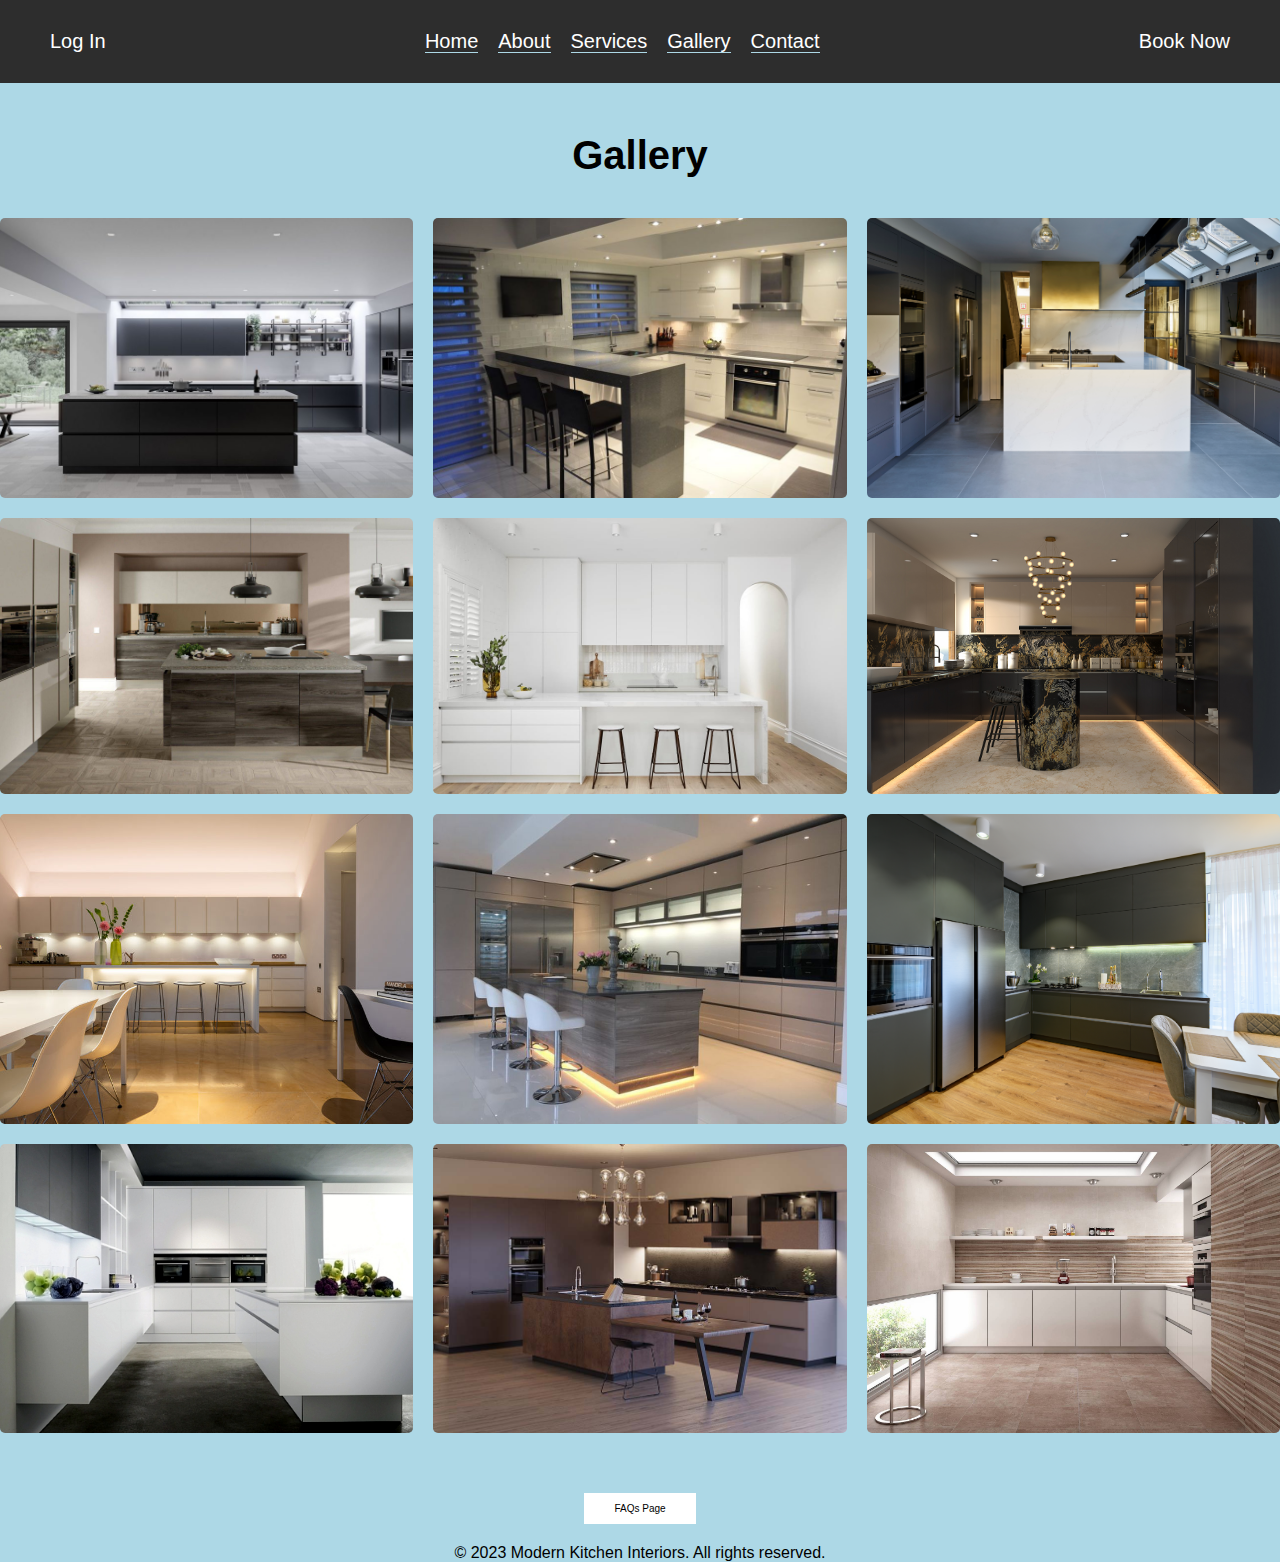
<file: gallery.html>
<!DOCTYPE html>
<html>
  <head>
    <link rel="shortcut icon" type="image/png" sizes="32x32" href="favicon_io_/favicon-32x32.png">
    <title>Modern Kitchen Interiors</title>
    <meta charset="UTF-8">
    <meta name="viewport" content="width=device-width, initial-scale=1.0">
    <link rel="stylesheet" href="styles.css">
  </head>
  <body class="registration">
    <header>
      <a href="login.html">
        <button class="submit" title="Log In">Log In</button>
      <nav>
        <ul>
          <li><a href="index.html">Home</a></li>
          <li><a href="about.html">About</a></li>
          <li><a href="services.html">Services</a></li>
          <li><a href="gallery.html">Gallery</a></li>
          <li><a href="contact.html">Contact</a></li>
        </ul>
      </nav>
      <a href="bookings.html">
        <button class="submit" title="Book Now">Book Now</button>
    </a>   
    </header>

    <main>

    
    <section id="gallery">
        <h2>Gallery</h2>
        <div class="gallery-grid">
          <img src="Kitchen-1.jpeg" alt="Kitchen 1">
          <img src="Kitchen-2.jpeg" alt="Kitchen 2">
          <img src="Kitchen-3.jpeg" alt="Kitchen 3">
          <img src="Kitchen-4.jpeg" alt="Kitchen 4">
          <img src="Kitchen-5.jpeg" alt="Kitchen 5">
          <img src="Kitchen-6.jpeg" alt="Kitchen 6">
          <img src="Kitchen-7.jpeg" alt="Kitchen 7">
          <img src="kitchen-8.jpeg" alt="Kitchen 8">
          <img src="kitchen-9.jpeg" alt="Kitchen 9">
          <img src="Kitchen-10.jpg" alt="Kitchen 10">
          <img src="kitchen-11.jpg" alt="Kitchen 11">
          <img src="kitchen-12.jpg" alt="Kitchen 12">
        </div>
      </section>

    </main>
    
    <footer>
      <a href="faqs.html">
        <button class="submit" title="Book Now">FAQs Page</button>
    </a>  
    <p>&copy; 2023 Modern Kitchen Interiors. All rights reserved.</p>
    </footer>
  </body>
</html>
</file>
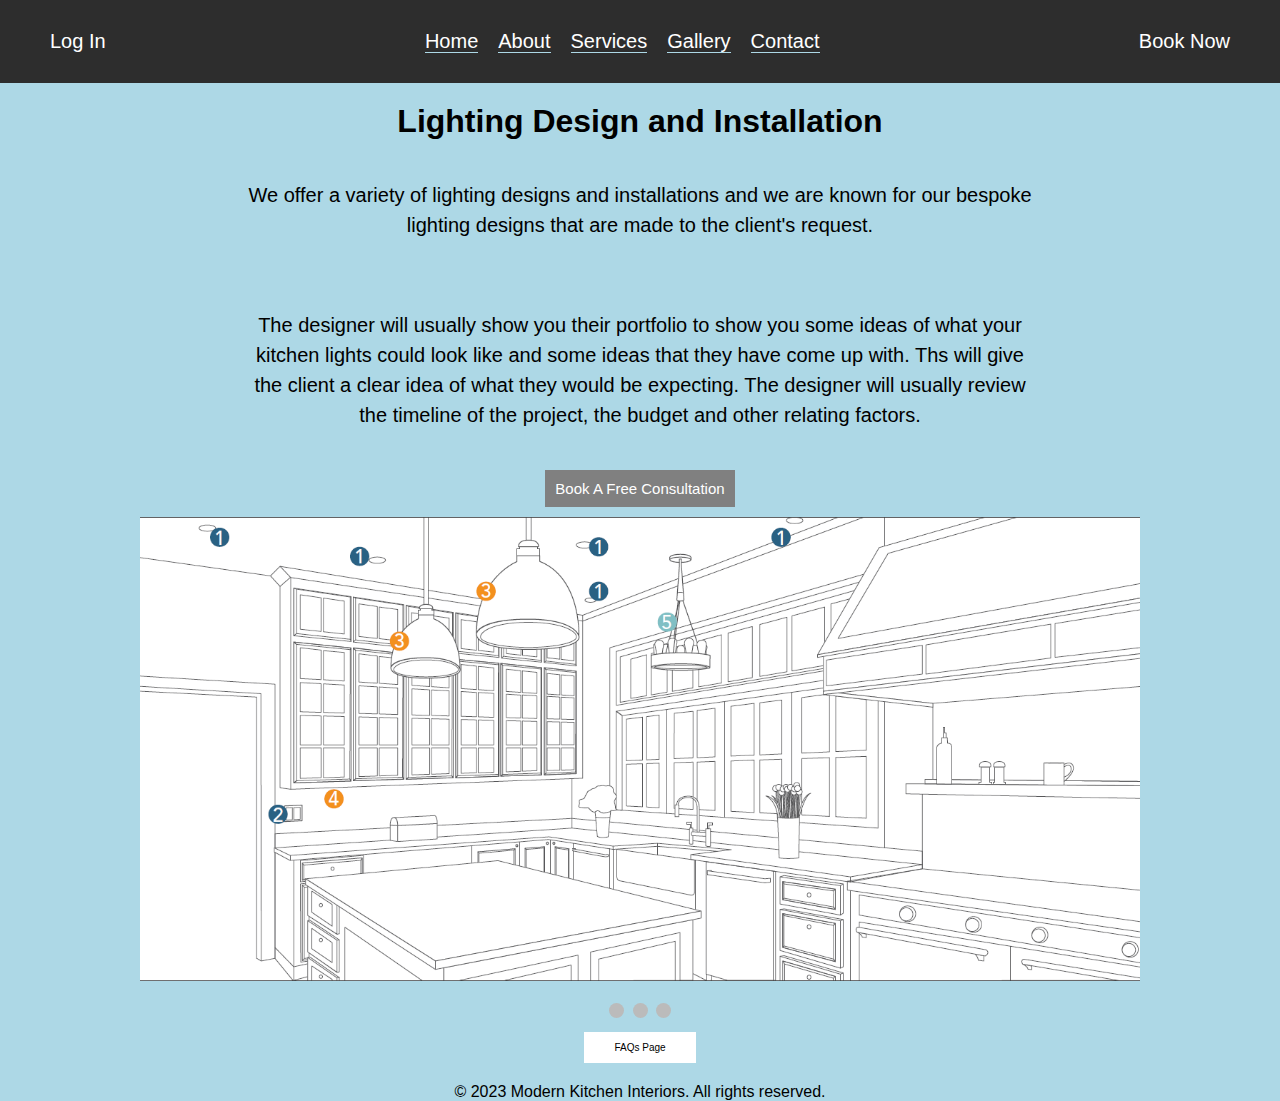
<file: lighting-design.html>
<!DOCTYPE html>
<html>
  <head>
    <link rel="shortcut icon" type="image/png" sizes="32x32" href="favicon_io_/favicon-32x32.png">
    <style>
        
    </style>
    <link rel="shortcut icon" type="image/png" sizes="32x32" href="favicon_io /favicon-32x32.png">
    <link rel="stylesheet" href="https://cdnjs.cloudflare.com/ajax/libs/fontawesome/5.15.3/css/all.min.css">
    <title>Modern Kitchen Interiors</title>
    <meta charset="UTF-8">
    <meta name="viewport" content="width=device-width, initial-scale=1.0">
    <link rel="stylesheet" href="styles.css">
  </head>
  <body>
    <header>
      <a href="login.html">
        <button class="submit" title="Log In">Log In</button>
      <nav>
        <ul>
          <li><a href="index.html">Home</a></li>
          <li><a href="about.html">About</a></li>
          <li><a href="services.html">Services</a></li>
          <li><a href="gallery.html">Gallery</a></li>
          <li><a href="contact.html">Contact</a></li>
        </ul>     
      </nav>
      <a href="bookings.html">
        <button class="submit" title="Book Now">Book Now</button>
    </a>                
    </header>

  
    
    <main>
       
        <section id="lighting">
            <h1>Lighting  Design and Installation</h1>
            <p>We offer a variety of lighting designs and installations and we are known for our bespoke lighting designs that are made to the client's request.</p>
            <p><br>The designer will usually show you their portfolio to show you some ideas of what your kitchen lights could look like and some ideas that they have come up with. Ths will give the client a clear idea of what they would be expecting. The designer will usually review the timeline of the project, the budget and other relating factors. </br></p>

            <a href="bookings.html">
              <button class="submit" title="Book a Free Consultation">Book A Free Consultation</button>
          </a>  

          <section id="Featured-Design">

            <!-- Slideshow container -->
    <div class="slideshow-container">
    
      <!-- Full-width images with number and caption text -->
      <div class="mySlides fade">
        <div class="numbertext">1 / 3</div>
        <img src="featured-design-13.jpg" style="width: 100%;">
        
      </div>
    
      <div class="mySlides fade">
        <div class="numbertext">2 / 3</div>
        <img src="featured-design-14.jpg" style="width: 100%">
      
      </div>
    
      <div class="mySlides fade">
        <div class="numbertext">3 / 3</div>
        <img src="featured-design-15.jpg" style="width: 100%">
        
      </div>
    
    </div>
    <br>
    
    <!-- The dots/circles -->
    <div style="text-align:center">
      <span class="dot" onclick="currentSlide(1)"></span>
      <span class="dot" onclick="currentSlide(2)"></span>
      <span class="dot" onclick="currentSlide(3)"></span>
    </div>
    
    <script>
      let slideIndex = 0;
      showSlides();
      
      function showSlides() {
        let i;
        let slides = document.getElementsByClassName("mySlides");
        let dots = document.getElementsByClassName("dot");
        for (i = 0; i < slides.length; i++) {
          slides[i].style.display = "none";  
        }
        slideIndex++;
        if (slideIndex > slides.length) {slideIndex = 1}    
        for (i = 0; i < dots.length; i++) {
          dots[i].className = dots[i].className.replace(" active", "");
        }
        slides[slideIndex-1].style.display = "block";  
        dots[slideIndex-1].className += " active";
        setTimeout(showSlides, 2000); // Change image every 2 seconds
      }
      </script>
          </section>

      
          
        </section>
        

      
      
      
     

      

      
      
    </main>
    
    <footer>
      <a href="faqs.html">
        <button class="submit" title="Book Now">FAQs Page</button>
    </a>  
    <p>&copy; 2023 Modern Kitchen Interiors. All rights reserved.</p>
    </footer>
  </body>
</html>
</file>
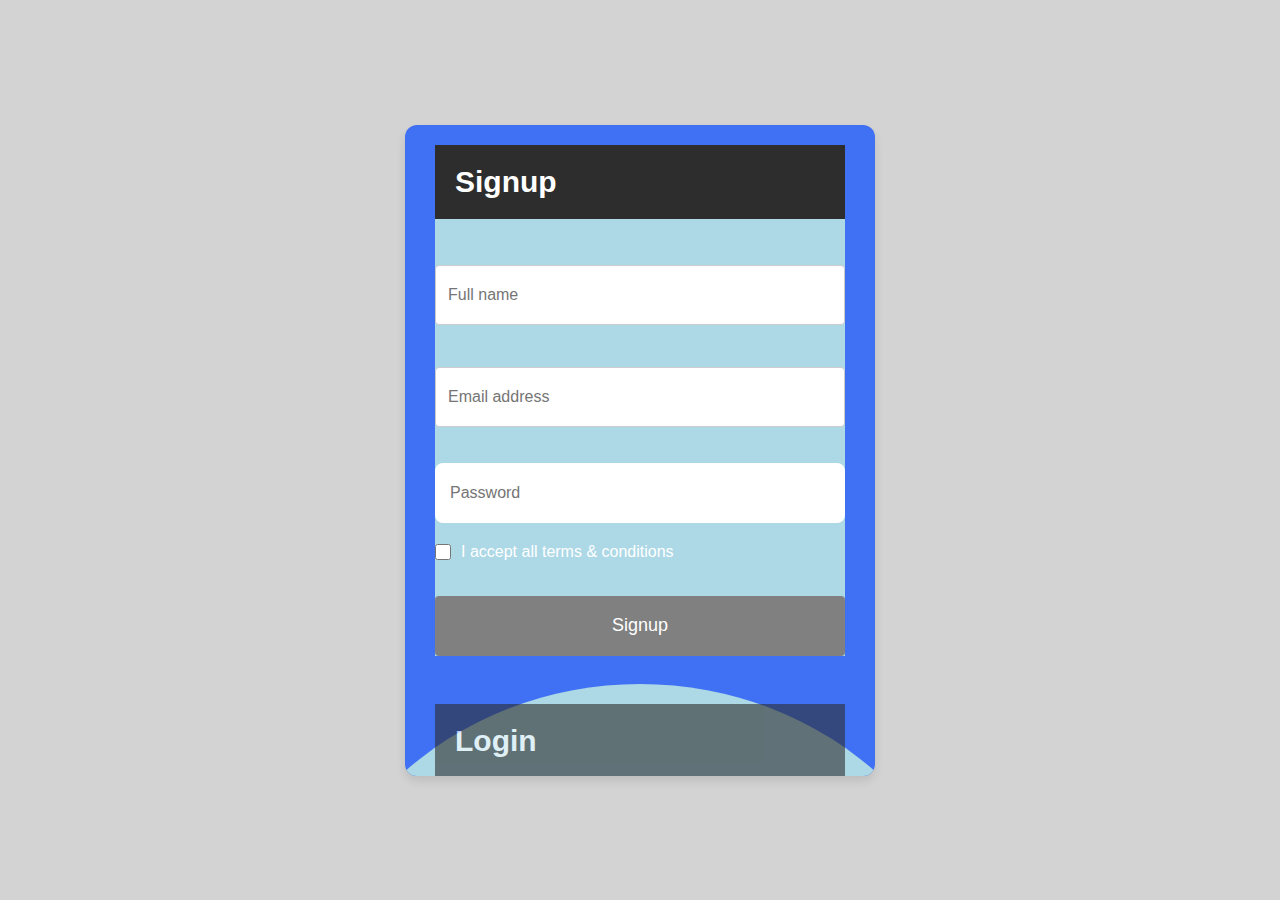
<file: login.html>
<!DOCTYPE html>
<html>
  <head>
    <style>
        
    </style>
    <link rel="shortcut icon" type="image/png" sizes="32x32" href="favicon_io_/favicon-32x32.png">
    <title>Modern Kitchen Interiors</title>
    <meta charset="UTF-8">
    <meta name="viewport" content="width=device-width, initial-scale=1.0">
    <link rel="stylesheet" href="styles.css">
  </head>
  <body class="reg">

    <section class="wrapper">
        <div class="form signup">
          <header>Signup</header>
          <form action="#">
            <input type="text" placeholder="Full name" required />
            <input type="text" placeholder="Email address" required />
            <input type="password" placeholder="Password" required />
            <div class="checkbox">
              <input type="checkbox" id="signupCheck" />
              <label for="signupCheck">I accept all terms & conditions</label>
            </div>
            <input type="submit" value="Signup" />
          </form>
        </div>
        <div class="form login">
          <header>Login</header>
          <form action="#">
            <input type="text" placeholder="Email address" required />
            <input type="password" placeholder="Password" required />
            <a href="#">Forgot password?</a>
            <input type="submit" value="Login" />
          </form>
        </div>
        <script>
          const wrapper = document.querySelector(".wrapper"),
            signupHeader = document.querySelector(".signup header"),
            loginHeader = document.querySelector(".login header");
          loginHeader.addEventListener("click", () => {
            wrapper.classList.add("active");
          });
          signupHeader.addEventListener("click", () => {
            wrapper.classList.remove("active");
          });
        </script>
      </section>
  </body>
</html>
</file>
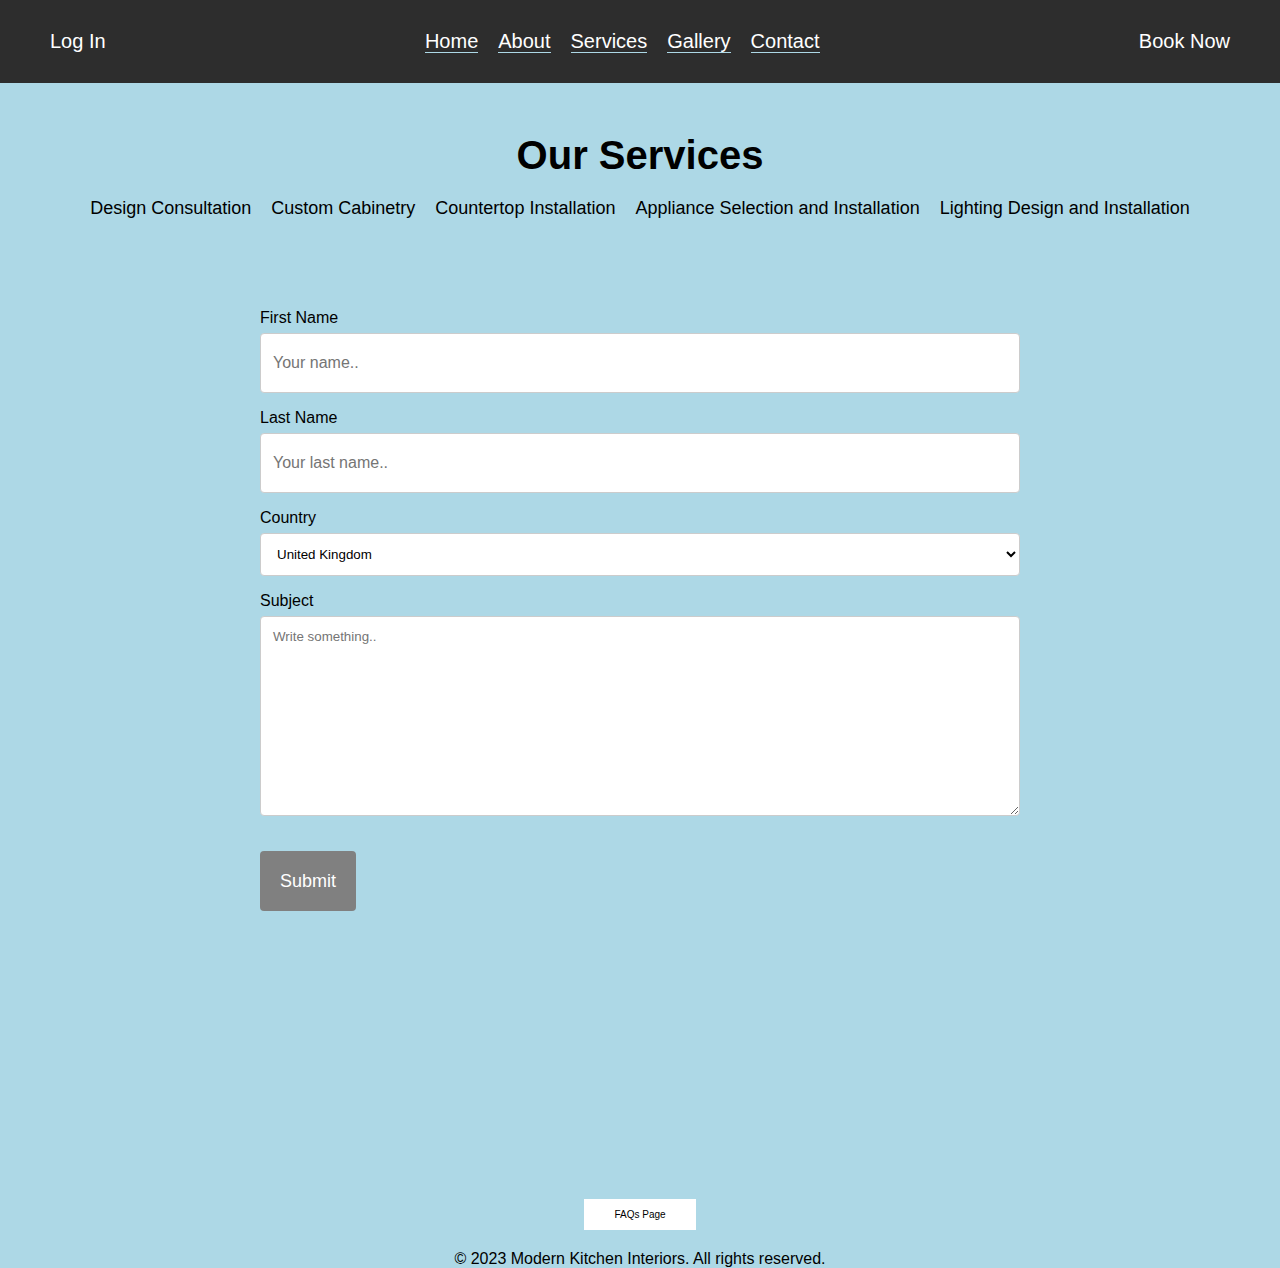
<file: services.html>
<!DOCTYPE html>
<html>
  <head>
    <link rel="shortcut icon" type="image/png" sizes="32x32" href="favicon_io_/favicon-32x32.png">
    <title>Modern Kitchen Interiors</title>
    <meta charset="UTF-8">
    <meta name="viewport" content="width=device-width, initial-scale=1.0">
    <link rel="stylesheet" href="styles.css">
  </head>
  <body>
    <header>
      <a href="login.html">
        <button class="submit" title="Log In">Log In</button>
      <nav>
        <ul>
          <li><a href="index.html">Home</a></li>
          <li><a href="about.html">About</a></li>
          <li><a href="services.html">Services</a></li>
          <li><a href="gallery.html">Gallery</a></li>
          <li><a href="contact.html">Contact</a></li>
        </ul>
      </nav>
      <a href="bookings.html">
        <button class="submit" title="Book Now">Book Now</button>
    </a>   
    </header>
    
    <main>      
      <section id="services">
        <h2>Our Services</h2>
        <ul>
            <li><a href="design-consultation.html">Design Consultation</a></li>
            <li><a href="custom-cabinetry.html">Custom Cabinetry</a></li>
            <li><a href="countertop-installation.html">Countertop Installation</a></li>
            <li><a href="appliance.html">Appliance Selection and Installation</a></li>
            <li><a href="lighting-design.html">Lighting Design and Installation</a></li>
        </ul>
      </section>
      
      
      <section id="contact">
        <div class="container">
          <form action="form-sub.html">
        
            <label for="fname">First Name</label>
            <input type="text" id="fname" name="firstname" placeholder="Your name..">
        
            <label for="lname">Last Name</label>
            <input type="text" id="lname" name="lastname" placeholder="Your last name..">
        
            <label for="country">Country</label>
            <select id="country" name="country">
              <option value="uk">United Kingdom</option>
              <option value="australia">Australia</option>
              <option value="canada">Canada</option>
            </select>
        
            <label for="subject">Subject</label>
            <textarea id="subject" name="subject" placeholder="Write something.." style="height:200px"></textarea>
        
            <input type="submit" value="Submit">
        
          </form>
        </div>
      </section>
    </main>
    
    <footer>
      <a href="faqs.html">
        <button class="submit" title="Book Now">FAQs Page</button>
    </a>  
    <p>&copy; 2023 Modern Kitchen Interiors. All rights reserved.</p>
    </footer>
  </body>
</html>
</file>
<file: styles.css>
/* Global Styles */
* {
    margin: 0;
    padding: 0;
    box-sizing: border-box;
    font-family: Arial, sans-serif;
    background-color: lightblue;
  }
  
  /* Header Styles */
  header {
    background-color: #2d2d2d;
    color: #fff;
    display: flex;
    justify-content: space-between;
    align-items: center;
    padding: 20px;
  }

  header a {
    text-decoration: none; /* removes underline from anchor tag */
  }
  
  header button.submit {
    background-color: #2d2d2d; /* sets the background color of the button */
    color: white; /* sets the text color of the button */
    border: none; /* removes border from the button */
    padding: 10px 30px; /* adds padding to the button */
    font-size: 20px; /* sets the font size of the button */
    cursor: pointer; /* changes cursor on hover to indicate button is clickable */
  }
  
  header button.submit:hover {
    background-color: crimson; /* sets background color of button on hover */
  }

  
  
  nav ul {
    background-color: #2d2d2d;
    display: flex;
    list-style: none;
  }
  
  nav ul li {
    margin-right: 20px;
  }


  
  nav ul li:last-child {
    margin-right: 0;
  }
  
  nav ul li a {
    font-size: 20px;
    background-color: #2d2d2d;
    color: #fff;
    text-decoration: none;
  }

  nav ul li a:hover{
    color:crimson;
  }

  /* Hero Styles */
  #hero {
    height: 500px;
    display: flex;
    flex-direction: column;
    justify-content: center;
    align-items: center;
    text-align: center;
    color: #fff;
  }

  #hero img{
    margin-bottom: 25px;
  }
  
  #hero h1 {
    font-size: 60px;
    margin-bottom: 20px;
  }
  
  #hero p {
    font-size: 20px;
    margin-bottom: 40px;
  }
  
  #hero button {
    background-color: #fff;
    color: #2d2d2d;
    border: none;
    padding: 10px 30px;
    border-radius: 5px;
    cursor: pointer;
  }
  
  #hero button:hover {
    background-color: #2d2d2d;
    color: #fff;
  }
  
  /* About Styles */
  #about {
    padding: 50px 0;
    text-align: center;
  }
  
  #about h2 {
    font-size: 40px;
    margin-bottom: 20px;
  }
  
  #about p {
    font-size: 18px;
    line-height: 1.5;
    max-width: 800px;
    margin: 0 auto;
    margin-bottom: 40px;
  }
  
  /* Services Styles */
  #services {
    padding: 50px 0;
    text-align: center;
  }

  #services h2 {
    font-size: 40px;
    margin-bottom: 20px;
  }
  
  #services ul {
    list-style: none;
    display: flex;
    justify-content: center;
    align-items: center;
    flex-wrap: wrap;
  }
  
  #services ul li {
    font-size: 18px;
    margin-right: 20px;
    margin-bottom: 20px;
  }

  #services ul li a{
    color: black;
    text-decoration: none;
  }

  #services ul li a:hover{
    color: white;
  }

  
  
  #services ul li:last-child {
    margin-right: 0;
  }
  
  /* Gallery Styles */
  #gallery {
    padding: 50px 0;
    text-align: center;
  }
  
  #gallery h2 {
    font-size: 40px;
    margin-bottom: 20px;
  }
  
  .gallery-grid {
    display: grid;
    grid-template-columns: repeat(3, 1fr);
    grid-gap: 20px;
    margin-top: 40px;
  }
  
  .gallery-grid img {
    width: 100%;
    height: 100%;
    object-fit: cover;
    border-radius: 5px;
  }
  
  /* Featured Styles */
  * {box-sizing:border-box  }

  h2{
    text-align: center;
  }


/* Slideshow container */
.slideshow-container {
  max-width: 1000px;
  position: relative;
  margin: auto;
}

/* Hide the images by default */
 .mySlides {
  display: none;
}



/* Number text (1/3 etc) */
.numbertext {
  display: none;
  color: #f2f2f2;
  font-size: 12px;
  padding: 8px 12px;
  position: absolute;
  top: 0;
}

/* The dots/bullets/indicators */
.dot {
  cursor: pointer;
  height: 15px;
  width: 15px;
  margin: 0 2px;
  background-color: #bbb;
  border-radius: 50%;
  display: inline-block;
  transition: background-color 0.6s ease;
}

#featured .active, .dot:hover {
  background-color: #717171;
}

/* Fading animation */
.fade {
  animation-name: fade;
  animation-duration: 1.5s;
}

@keyframes fade {
  from {opacity: .4}
  to {opacity: 1}
}

  /* Contact Styles */
#contact{
  min-height: 100vh;
    display:flex;
    flex-direction: column;
}
/* Style inputs with type="text", select elements and textareas */
 input[type=text], select, textarea {
  background-color: white;
  width: 100%; /* Full width */
  padding: 12px; /* Some padding */ 
  border: 1px solid #ccc; /* Gray border */
  border-radius: 4px; /* Rounded borders */
  box-sizing: border-box; /* Make sure that padding and width stays in place */
  margin-top: 6px; /* Add a top margin */
  margin-bottom: 16px; /* Bottom margin */
  resize: vertical /* Allow the user to vertically resize the textarea (not horizontally) */
}

/* Style the submit button with a specific background color etc */
 input[type=submit] {
  background-color: grey;
  color: white;
  padding: 12px 20px;
  border: none;
  border-radius: 4px;
  cursor: pointer;
}

/* When moving the mouse over the submit button, add a darker green color */
input[type=submit]:hover {
  background-color: white;
  color: black;
}

/* Add a background color and some padding around the form */




  
 

  
   





  /* FAQS Styles */

  #faqs{
    min-height: 100vh;
    display:flex;
    flex-direction: column;
  }


  .container {
    max-width: 800px;
    margin: 0 auto;
    padding: 20px;
  }
  
  h1 {
    text-align: center;
    margin-bottom: 40px;
  }


  /* Accordion styles */
  .accordion-item {
    margin-bottom: 20px;
  }
  
  .accordion-item-header {
    display: flex;
    align-items: center;
    justify-content: space-between;
    background-color: #ddd;
    padding: 10px;
    cursor: pointer;
  }
  
  .accordion-item-header:hover {
    background-color: #ccc;
  }
  
  .accordion-item-content {
    display: none;
    padding: 10px;
  }
  
  .accordion-item.active .accordion-item-content {
    display: block;
  }
  
  .icon {
    font-size: 20px;
  }
  
  .icon.active {
    transform: rotate(180deg);
    display: contents;
  }


  

  /* Design Styles */

  #design{
    text-align: center;
    min-height: 100vh;
    display:flex;
    flex-direction: column;
    }

    #design h1{
      margin-top: 20px;
    }

   #design p{
    font-size: 20px;
    text-align: center;
    line-height: 1.5;
    max-width: 800px;
    margin: 0 auto;
    margin-bottom: 40px;
  }

 

   #design button{
      margin-bottom: 10px;
    text-align: center;
    background-color: grey; /* sets the background color of the button */
    color: white; /* sets the text color of the button */
    border: none; /* removes border from the button */
    padding: 10px 10px;
    font-size: 15px; /* sets the font size of the button */
    cursor: pointer; /* changes cursor on hover to indicate button is clickable */
  }

   #design button:hover {
    background-color: crimson;
    color: white;
  }

  /* custom styles */
  #custom{
    text-align: center;
    min-height: 100vh;
    display:flex;
    flex-direction: column;
    }

    #custom h1{
      margin-top: 20px;
    }

   #custom p{
    font-size: 20px;
    text-align: center;
    line-height: 1.5;
    max-width: 800px;
    margin: 0 auto;
    margin-bottom: 40px;
  }

 

   #custom button{
      margin-bottom: 10px;
    text-align: center;
    background-color: grey; /* sets the background color of the button */
    color: white; /* sets the text color of the button */
    border: none; /* removes border from the button */
    padding: 10px 10px;
    font-size: 15px; /* sets the font size of the button */
    cursor: pointer; /* changes cursor on hover to indicate button is clickable */
  }

  #custom button:hover {
    background-color: crimson;
    color: white;
  }

  /* Countertop Styles */
  #countertop{
    text-align: center;
    min-height: 100vh;
    display:flex;
    flex-direction: column;
    }

    #countertop h1{
      margin-top: 20px;
    }

   #countertop p{
    font-size: 20px;
    text-align: center;
    line-height: 1.5;
    max-width: 800px;
    margin: 0 auto;
    margin-bottom: 40px;
  }

 

   #countertop button{
      margin-bottom: 10px;
    text-align: center;
    background-color: grey; /* sets the background color of the button */
    color: white; /* sets the text color of the button */
    border: none; /* removes border from the button */
    padding: 10px 10px;
    font-size: 15px; /* sets the font size of the button */
    cursor: pointer; /* changes cursor on hover to indicate button is clickable */
  }

  #countertop button:hover {
    background-color: crimson;
    color: white;
  }

  /* Appliance Styles */
  #appliance{
    text-align: center;
    min-height: 100vh;
    display:flex;
    flex-direction: column;
    }

    #appliance h1{
      margin-top: 20px;
    }

   #appliance p{
    font-size: 20px;
    text-align: center;
    line-height: 1.5;
    max-width: 800px;
    margin: 0 auto;
    margin-bottom: 40px;
  }

 

   #appliance button{
      margin-bottom: 10px;
    text-align: center;
    background-color: grey; /* sets the background color of the button */
    color: white; /* sets the text color of the button */
    border: none; /* removes border from the button */
    padding: 10px 10px;
    font-size: 15px; /* sets the font size of the button */
    cursor: pointer; /* changes cursor on hover to indicate button is clickable */
  }

  #appliance button:hover {
    background-color: crimson;
    color: white;
  }

  /* Lighting Styles  */
  #lighting{
    text-align: center;
    min-height: 100vh;
    display:flex;
    flex-direction: column;
    }

    #lighting h1{
      margin-top: 20px;
    }

   #lighting p{
    font-size: 20px;
    text-align: center;
    line-height: 1.5;
    max-width: 800px;
    margin: 0 auto;
    margin-bottom: 40px;
  }

 

   #lighting button{
    margin-bottom: 10px;
    text-align: center;
    background-color: grey; /* sets the background color of the button */
    color: white; /* sets the text color of the button */
    border: none; /* removes border from the button */
    padding: 10px 10px;
    font-size: 15px; /* sets the font size of the button */
    cursor: pointer; /* changes cursor on hover to indicate button is clickable */
  }

  #lighting button:hover {
    background-color: crimson;
    color: white;
  }

  /* Login Styles*/
  @import url("https://fonts.googleapis.com/css2?family=Poppins:wght@200;300;400;500;600;700&display=swap");
  * {
    margin: 0;
    padding: 0;
    box-sizing: border-box;
    font-family: "Poppins",
      sans-serif;
  }
  .reg {
    min-height: 100vh;
    display: flex;
    align-items: center;
    justify-content: center;
    background: lightgray;
  }
  .wrapper {
    position: relative;
    max-width: 470px;
    width: 100%;
    border-radius: 12px;
    padding: 20px
      30px
      120px;
    background: #4070f4;
    box-shadow: 0
      5px
      10px
      rgba(
        0,
        0,
        0,
        0.1
      );
    overflow: hidden;
  }
  .form.login {
    position: absolute;
    left: 50%;
    bottom: -86%;
    transform: translateX(
      -50%
    );
    width: calc(
      100% +
        220px
    );
    padding: 20px
      140px;
    border-radius: 50%;
    height: 100%;
    background: lightblue;
    transition: all 
    0.6s
    ease;
  }
  .wrapper.active
    .form.login {
    bottom: -15%;
    border-radius: 35%;
    box-shadow: 0 -5px
      10px rgba(0, 0, 0, 0.1);
  }
  .form
    header {
    font-size: 30px;
    text-align: center;
    color: #fff;
    font-weight: 600;
    cursor: pointer;
  }
  .form.login
    header {
    color: white;
    opacity: 0.6;
  }
  .wrapper.active
    .form.login
    header {
    opacity: 1;
  }
  .wrapper.active
    .signup
    header {
    opacity: 0.6;
  }
  .wrapper
    form {
    display: flex;
    flex-direction: column;
    gap: 20px;
    margin-top: 40px;
  }
  form
    input {
    height: 60px;
    outline: none;
    border: none;
    padding: 0
      15px;
    font-size: 16px;
    font-weight: 400;
    color: #333;
    border-radius: 8px;
    background: white;
  }
  .form.login
    input {
    border: 1px
      solid
      #aaa;
  }
  .form.login
    input:focus {
    box-shadow: 0
      1px 0
      white;
  }
  form
    .checkbox {
    display: flex;
    align-items: center;
    gap: 10px;
  }
  .checkbox
    input[type="checkbox"] {
    height: 16px;
    width: 16px;
    accent-color: #fff;
    cursor: pointer;
  }
  form
    .checkbox
    label {
    cursor: pointer;
    color: #fff;
  }
  form a {
    color: #333;
    text-decoration: none;
  }
  form
    a:hover {
    text-decoration: underline;
  }
  form
    input[type="submit"] {
    margin-top: 15px;
    padding: none;
    font-size: 18px;
    font-weight: 500;
    cursor: pointer;
  }
  .form.login
    input[type="submit"] {
    background: #4070f4;
    color: #fff;
    border: none;
  }
  .form.login input[type="submit"]:hover{
    background-color: crimson;
    color: white;
  }

  
/* Footer Styles */
  
  footer{
    text-align: center;
    margin-top: 10px;
  }

  footer a {
    align-items: center;
    text-decoration: none; /* removes underline from anchor tag */
  }
  
  footer button.submit {
    margin-bottom: 20px;
    background-color: white; /* sets the background color of the button */
    color: black; /* sets the text color of the button */
    border: none; /* removes border from the button */
    padding: 10px 30px; /* adds padding to the button */
    font-size: 10px; /* sets the font size of the button */
    cursor: pointer; /* changes cursor on hover to indicate button is clickable */
  }
  
  footer button.submit:hover {
    background-color: #2d2d2d; /* sets background color of button on hover */
    color: white;
  }
</file>
